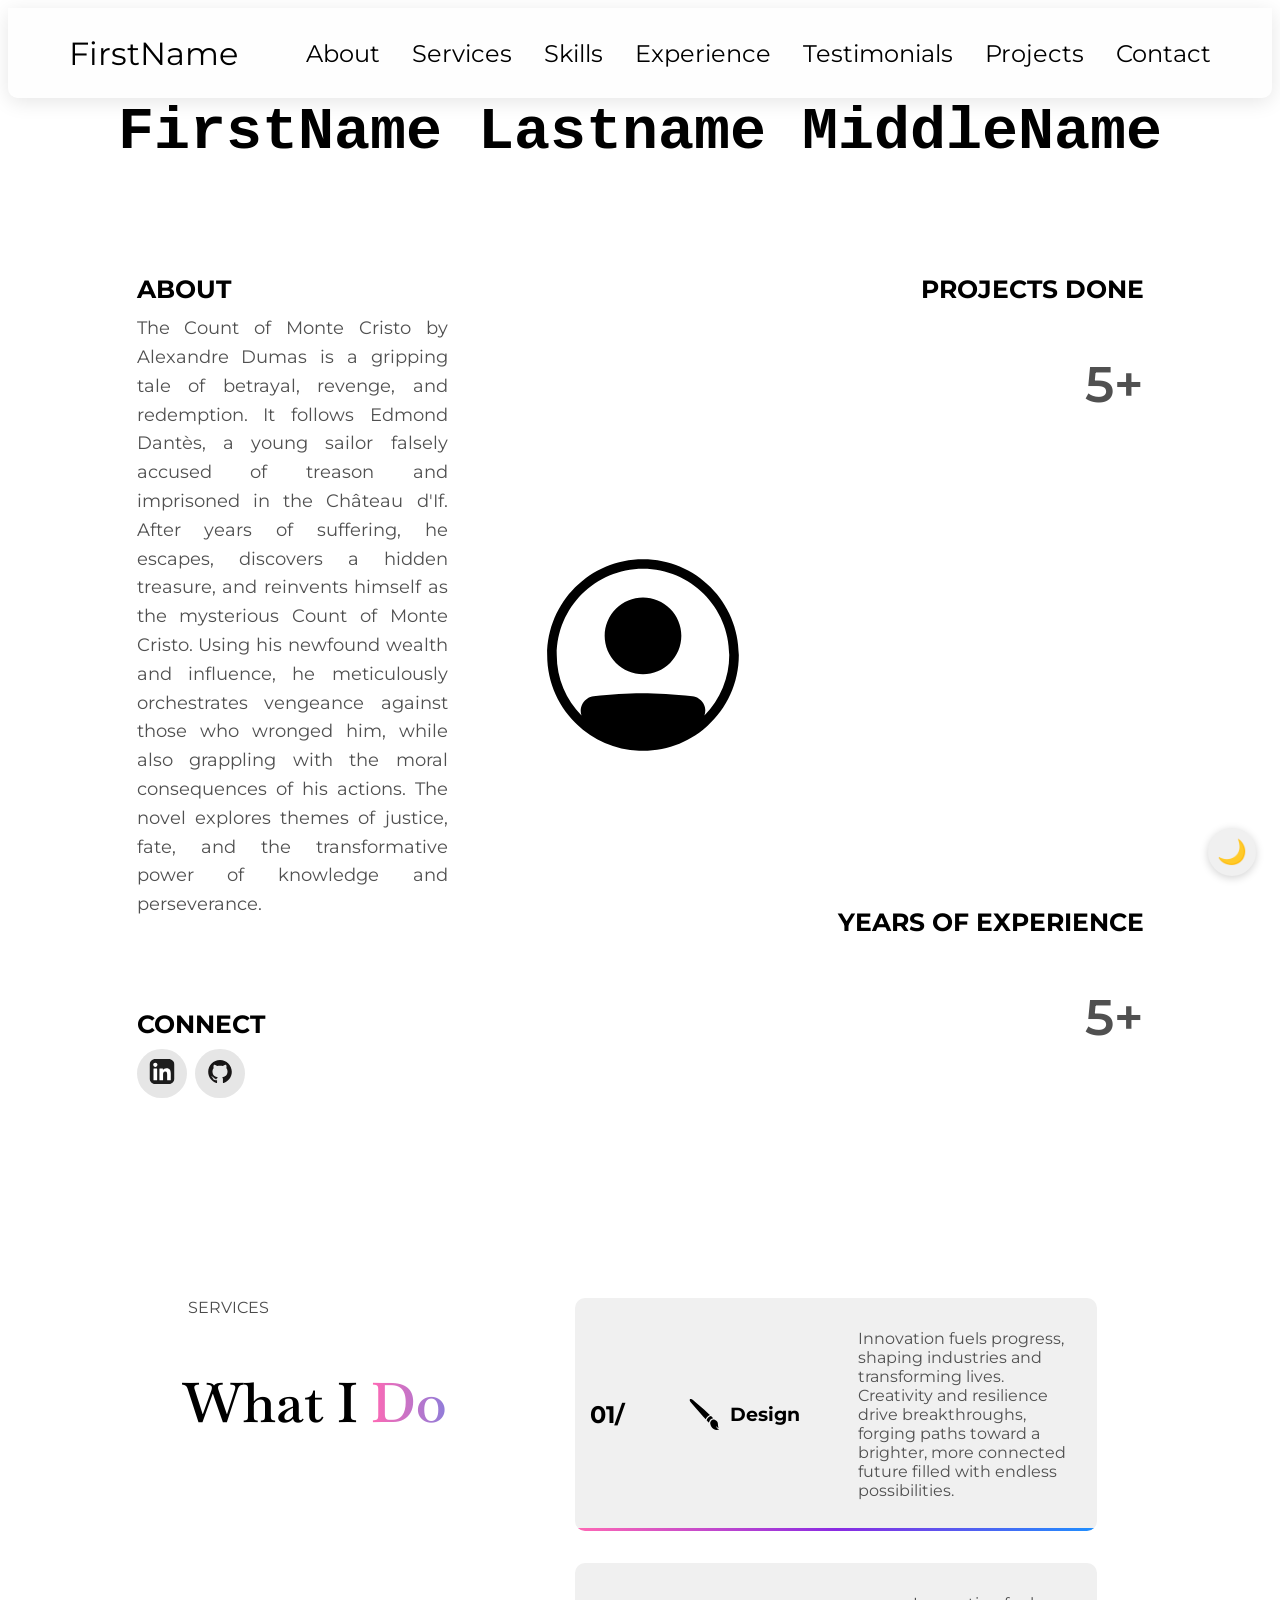
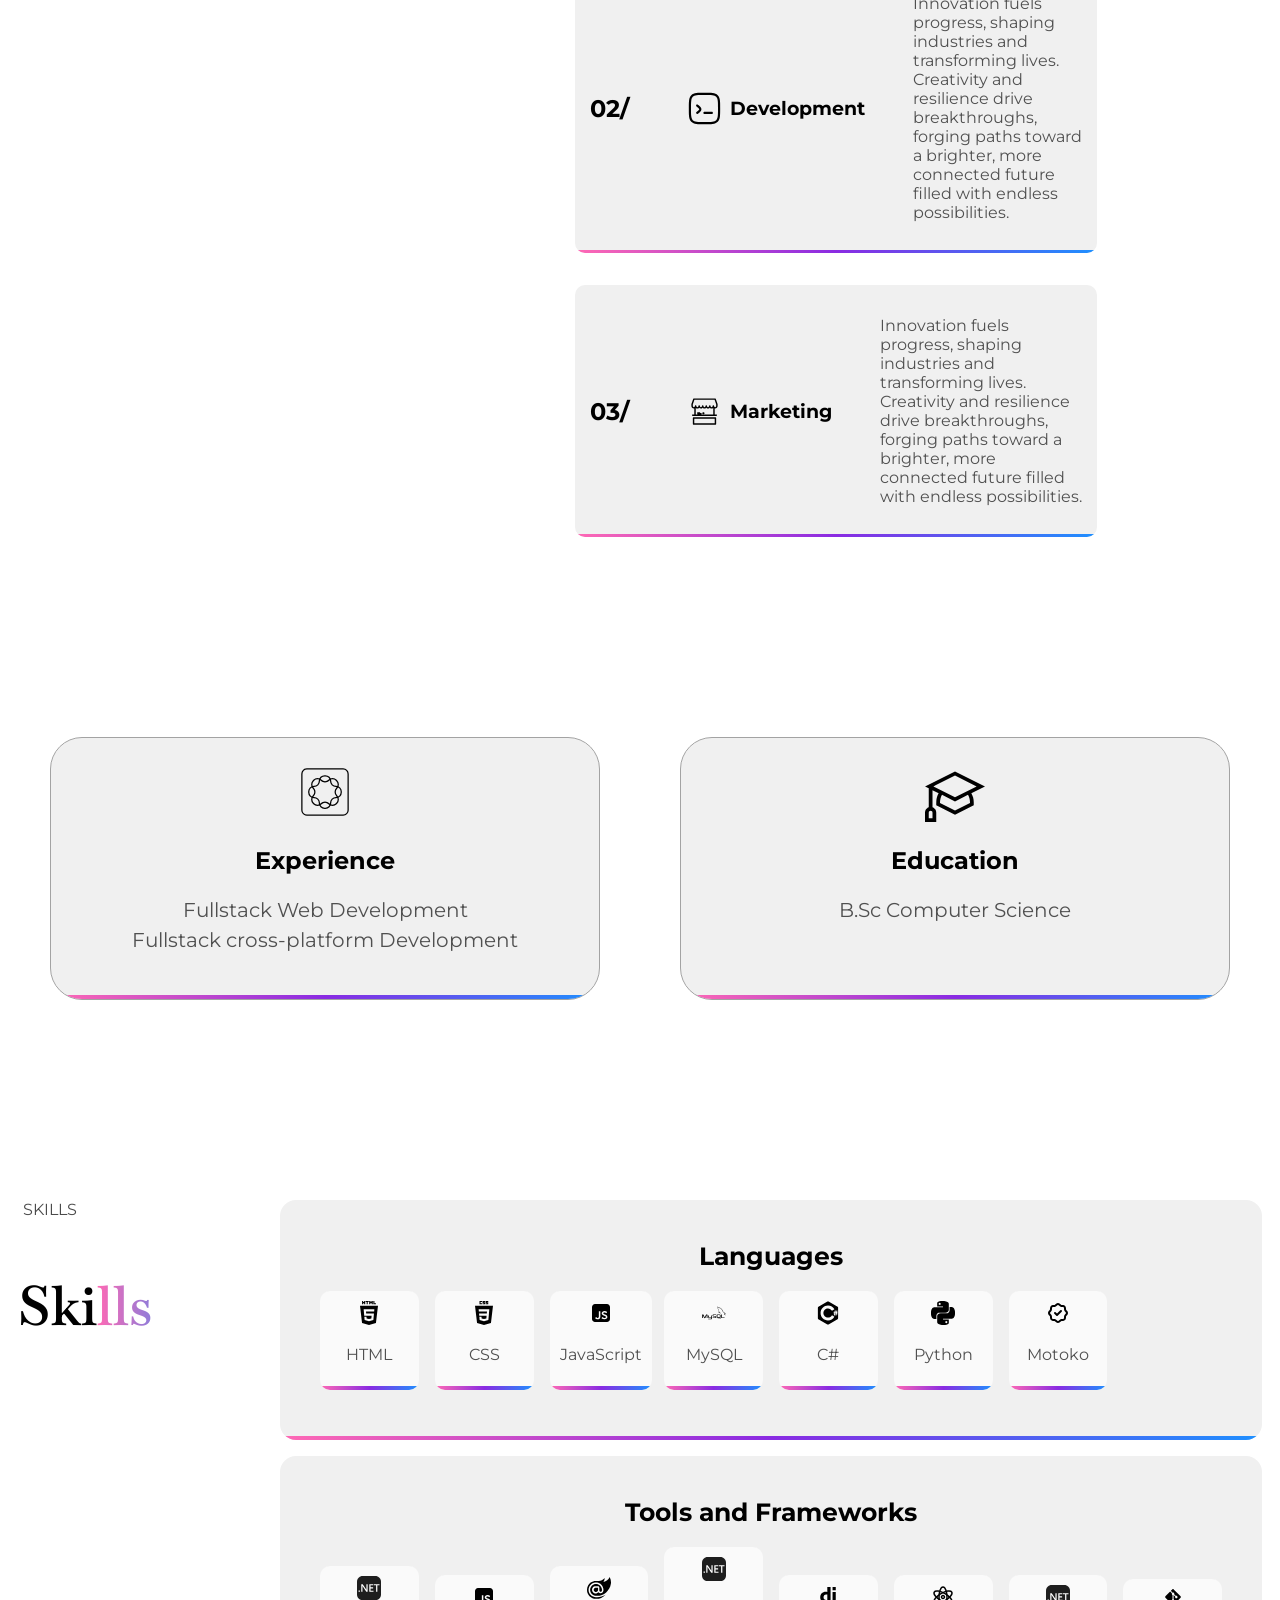
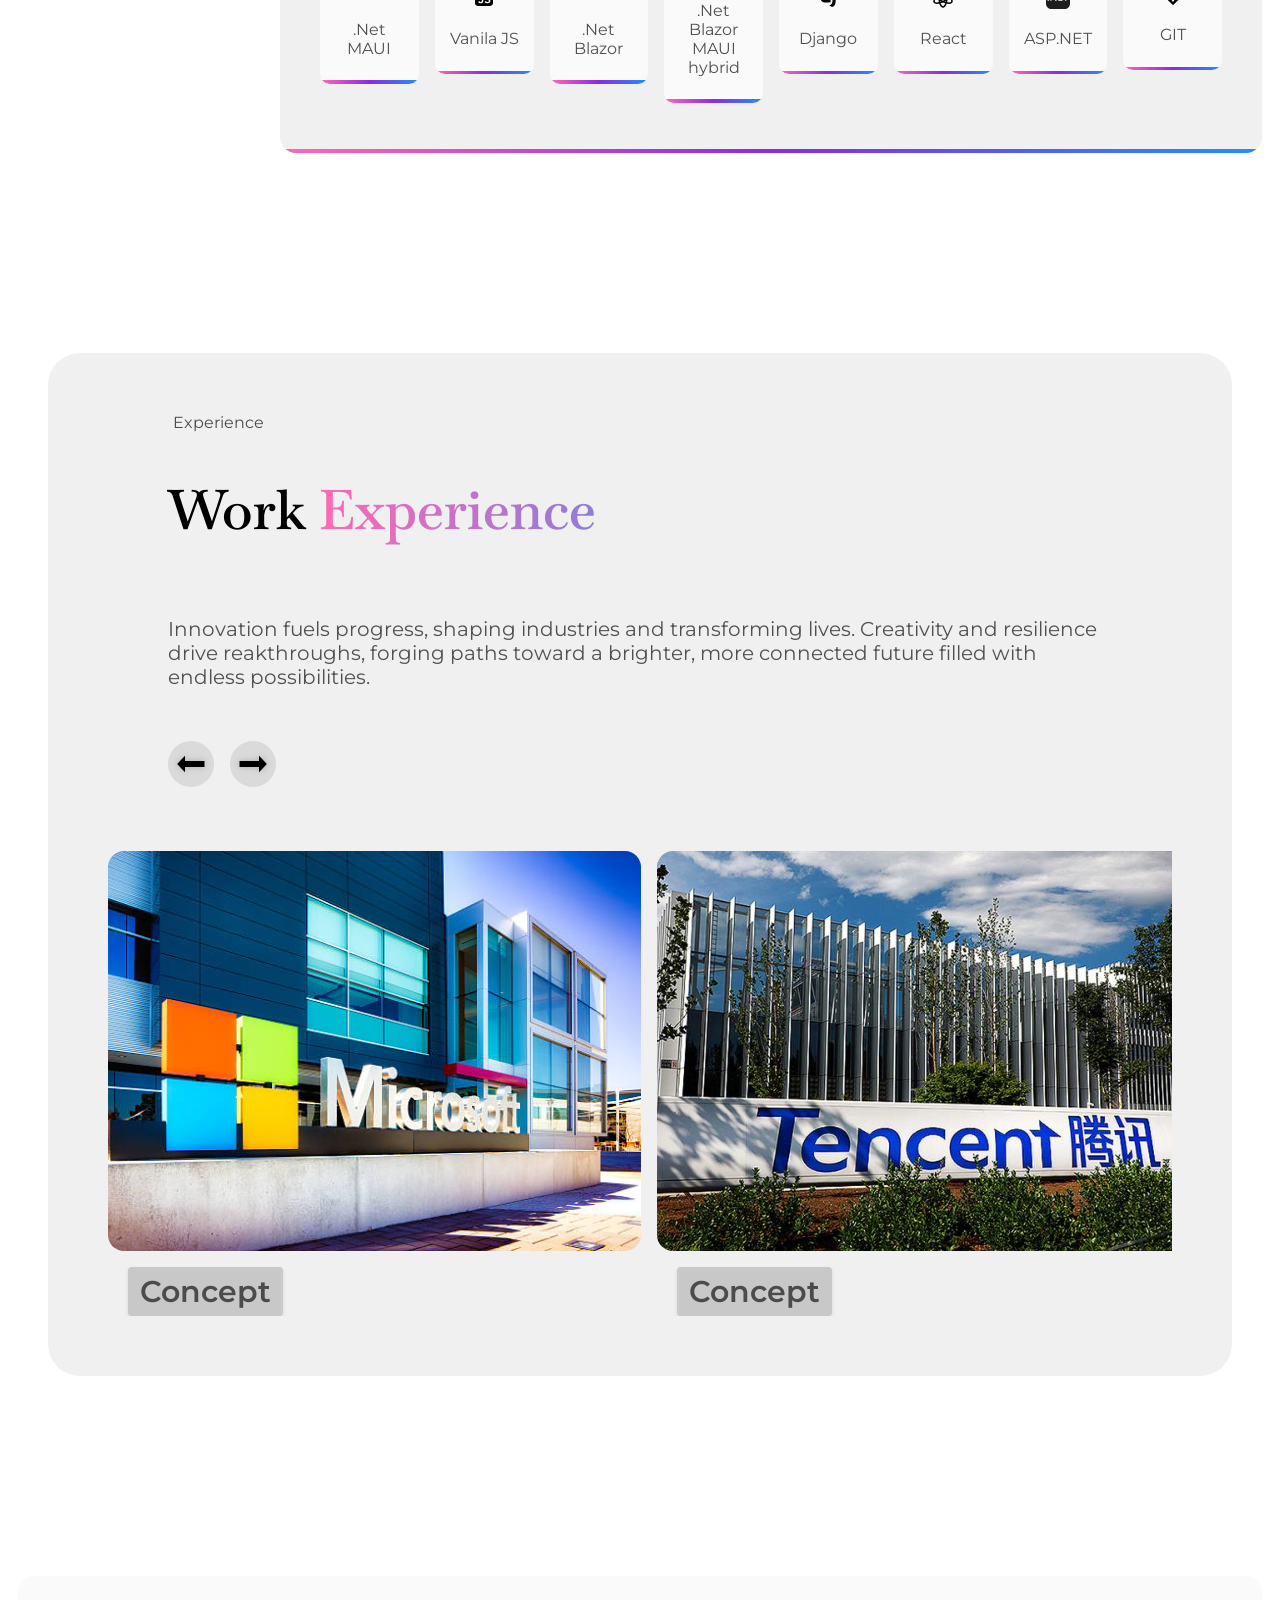
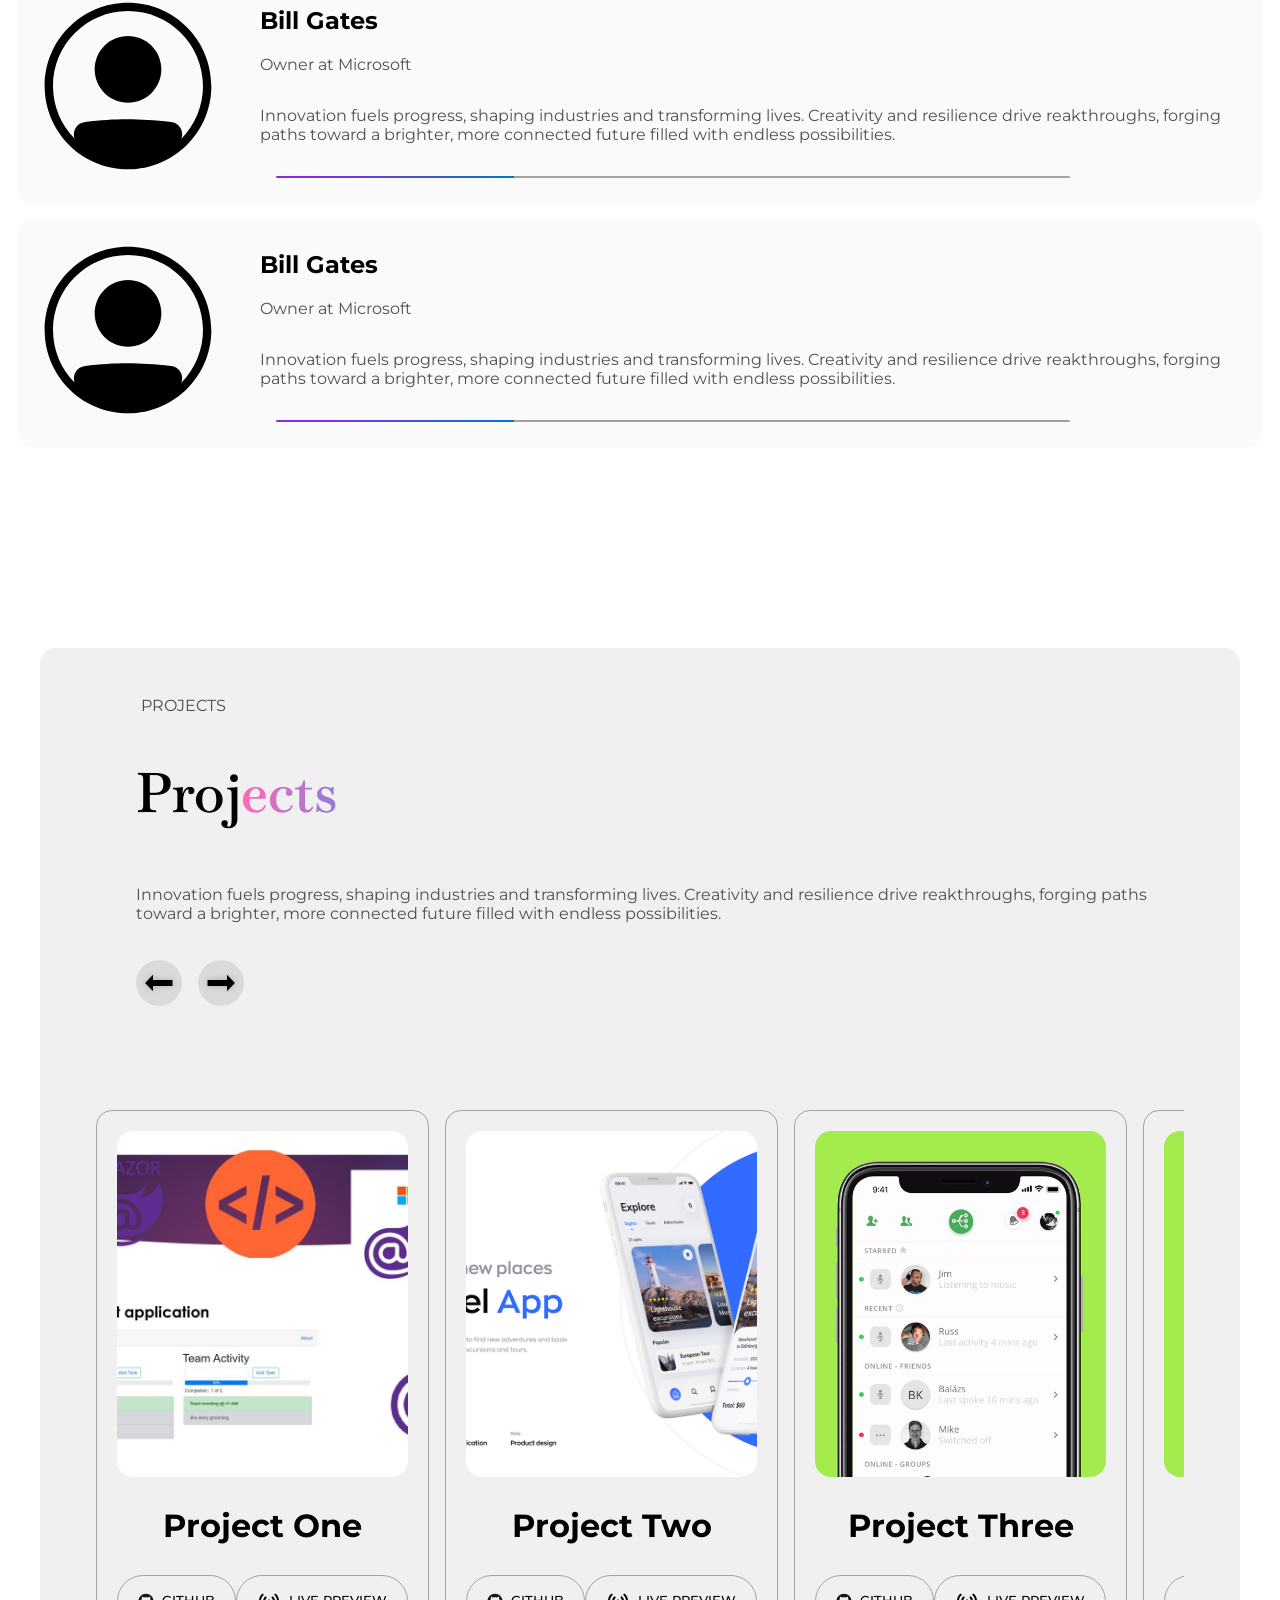
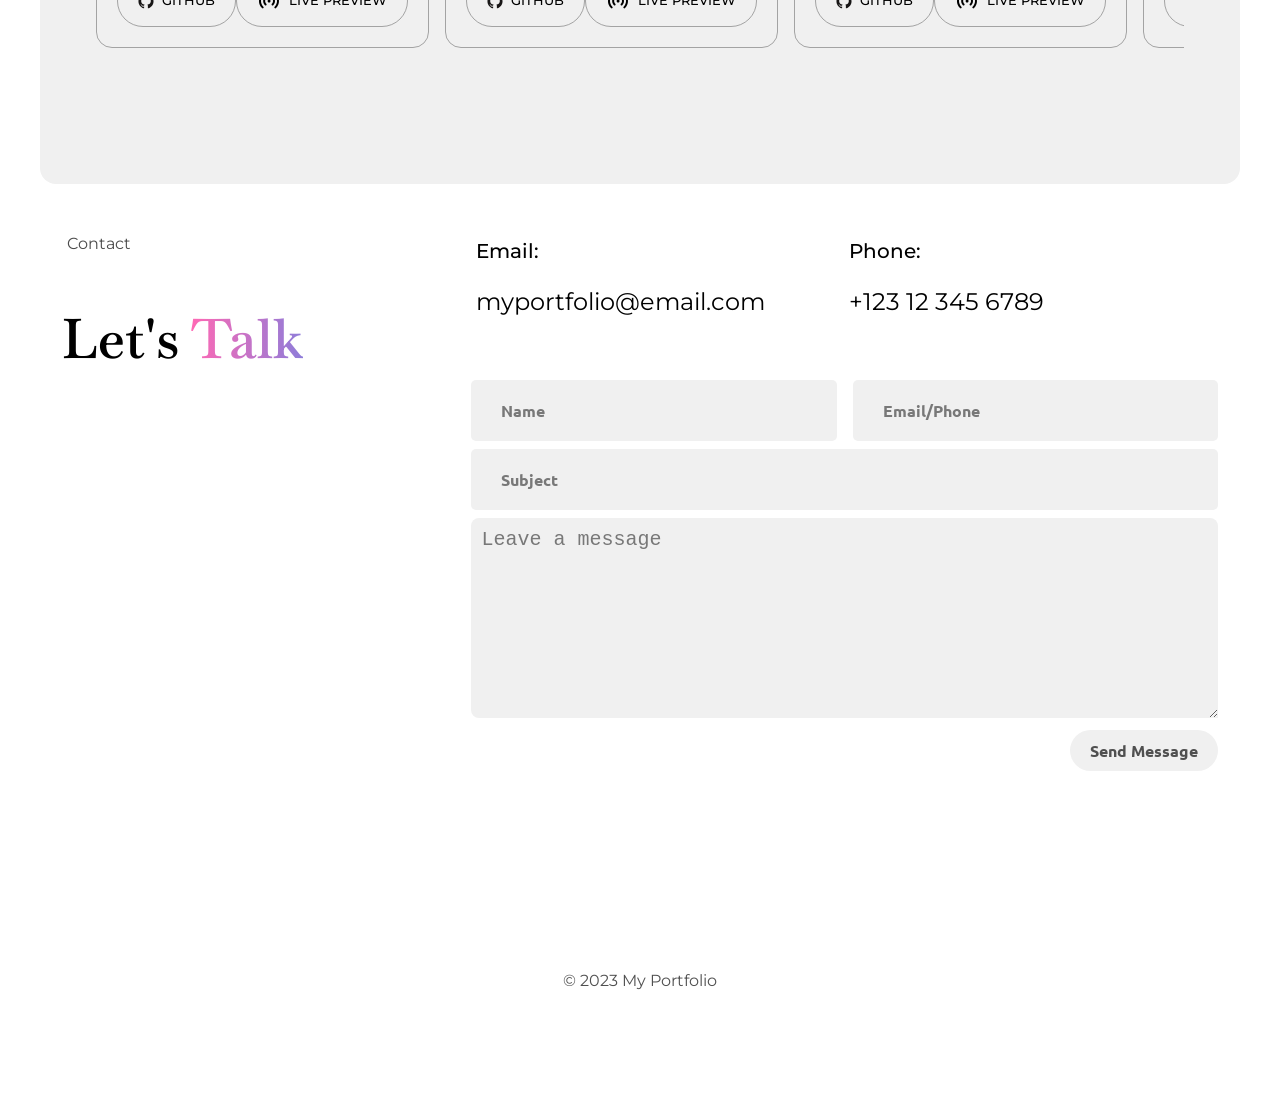
<file: index.html>
<!DOCTYPE html>
<html lang="en">
<head>
    <meta charset="UTF-8">
    <meta name="viewport" content="width=device-width, initial-scale=1.0">
    <link rel="icon" type="image/png" href="assets/favicon.png">
    <link rel="stylesheet" href="style.css">
    <link rel="stylesheet" href="mediaQueries.css">
    <link rel="stylesheet" href="darktheme.css">

    <title>Portfolio</title>
</head>
<body>
    <nav id="desktop-nav">
        <div class="logo">FirstName</div>
        <div>
            <ul class="nav-links">
                <li><a href="#about">About</a></li>
                <li><a href="#services">Services</a></li>
                <li><a href="#skills">Skills</a></li>
                <li><a href="#experience">Experience</a></li>
                <li><a href="#testimonials">Testimonials</a></li>
                <li><a href="#projects">Projects</a></li>
                <li><a href="#contact">Contact</a></li>
            </ul>
        </div>
    </nav>
    <nav id="hamburger-nav">
        <div class="logo">FirstName</div>
        <div class="hamburger-menu">
            <div class="hamburger-icon" onclick="toggleMenu()">
                <span></span>
                <span></span>
                <span></span>
            </div>
            <div class="menu-links">
                <li><a href="#about" onclick="toggleMenu()">About</a></li>
                <li><a href="#services" onclick="toggleMenu()">Services</a></li>
                <li><a href="#skills" onclick="toggleMenu()">Skills</a></li>
                <li><a href="#experience" onclick="toggleMenu()">Experience</a></li>
                <li><a href="#testimonials" onclick="toggleMenu()">Testimonials</a></li>
                <li><a href="#projects" onclick="toggleMenu()">Projects</a></li>
                <li><a href="#contact" onclick="toggleMenu()">Contact</a></li>
            </div>
        </div>
    </nav>

    <div id="fullname" class="fade-in-section">
        <p>FirstName Lastname MiddleName</p>
    </div>

    <section class="info-container fade-in-section">
        <div class="about-container">
            <div id="about">
                <h6>ABOUT</h6>
               <p>The Count of Monte Cristo by Alexandre Dumas is a gripping tale of
                betrayal, revenge, and redemption. It follows Edmond Dantès, a young 
                sailor falsely accused of treason and imprisoned in the Château d'If. 
                After years of suffering, he escapes, discovers a hidden treasure, 
                and reinvents himself as the mysterious Count of Monte Cristo. 
                Using his newfound wealth and influence, he meticulously orchestrates
                vengeance against those who wronged him, while also grappling with the 
                moral consequences of his actions. The novel explores themes of justice,
                 fate, and the transformative power of knowledge and perseverance.</p> 
            </div>

            <div class="socials">
                <h6>CONNECT</h6>
                <div class="socials-logos">
                    <div class="icon"><img src="assets/linkedIn.svg" alt="linked logo" onclick="location.href='https://linked.com'"></div>
                    <div class="icon"><img src="assets/github.svg" alt="github logo" onclick="location.href='https://github.com'"></div>
                </div>
            </div>
        </div>
        <div class="hero-avatar">
            <img src="assets/profile.svg" alt="my picture" width="230px" height="230px">
        </div>
        <div id="summary">
            <div class="sm project-done">
                <h6>PROJECTS DONE</h6>
                <p>5+</p>
            </div>
            <div class="sm years-of-experience">
                <h6>YEARS OF EXPERIENCE</h6>
                <p>5+</p>
            </div>
        </div>
    </section>
    

    <section class="services fade-in-section" id="services">
        <div class="section-title">
            <span class="section-subtitle">SERVICES</span>
            <h1>What I
                <span>Do</span>
            </h1>
        </div>
        <div class="svc__details">
            <div class="svc service-1 gradient-border-bottom">
                <div class="service__no">
                    <h1>01/</h1>
                </div>
                <div class="service__name">
                    <img src="assets/design.svg" alt="">
                    <h3>Design</h3>
                </div>
                <div class="service__text">
                    <p>Innovation fuels progress, shaping industries and 
                        transforming lives. Creativity and resilience drive 
                        breakthroughs, forging paths toward a brighter, 
                        more connected future filled with endless 
                        possibilities.
                    </p>
                </div>
            </div>
            <div class="svc service-2 gradient-border-bottom">
                <div class="service__no">
                    <h1>02/</h1>
                </div>
                <div class="service__name">
                    <img src="assets/development.svg" alt="">
                    <h3>Development</h3>
                </div>
                <div class="service__text">
                    <p>Innovation fuels progress, shaping industries and 
                        transforming lives. Creativity and resilience drive 
                        breakthroughs, forging paths toward a brighter, 
                        more connected future filled with endless 
                        possibilities.
                    </p>
                </div>
            </div>
            <div class="svc service-3 gradient-border-bottom">
                <div class="service__no">
                    <h1>03/</h1>
                </div>
                <div class="service__name">
                    <img src="assets/maerketting.svg" alt="">
                    <h3>Marketing</h3>
                </div>
                <div class="service__text">
                    <p>Innovation fuels progress, shaping industries and 
                        transforming lives. Creativity and resilience drive 
                        breakthroughs, forging paths toward a brighter, 
                        more connected future filled with endless 
                        possibilities.
                    </p>
                </div>
            </div>
        </div>
    </section>

    <section class="exp-and-edu-container fade-in-section">
        <div class="exp-edu experience-container gradient-border-bottom">
            <img src="assets/experience.svg" alt="Experience icon">
            <h2>Experience</h2>
            <p>Fullstack Web Development<br />
                Fullstack cross-platform Development
            </p>
        </div>
        <div class="exp-edu experience-container gradient-border-bottom">
            <img src="assets/Education.svg" alt="Education icon">
            <h2>Education</h2>
            <p>B.Sc Computer Science<br />
            </p>
        </div>
    </section>

    <section id="skills">
        <div class="section-title">
            <span class="section-subtitle">SKILLS</span>
            <h1>
                Ski<span>lls</span>
            </h1>
        </div>
       <div class="skll-wrapper">
         <div class="skl languages-container gradient-border-bottom">
            <div class="cd-lang skll-set-container">
                <h1>Languages</h1>
                <div class="skll-grid">
                    <div class="skll-set gradient-border-bottom">
                        <img src="assets/html.svg" alt="checkmark">
                        <p>HTML</p>
                    </div>
                    <div class="skll-set gradient-border-bottom">
                        <img src="assets/css.svg" alt="checkmark">
                        <p>CSS</p>
                    </div>
                    <div class="skll-set gradient-border-bottom">
                        <img src="assets/javascript.svg" alt="checkmark">
                        <p>JavaScript</p>
                    </div>
                    <div class="skll-set gradient-border-bottom">
                        <img src="assets/mysql.svg" alt="checkmark">
                        <p>MySQL</p>
                    </div>
                    <div class="skll-set gradient-border-bottom">
                        <img src="assets/csharp.svg" alt="checkmark">
                        <p>C#</p>
                    </div>
                    <div class="skll-set gradient-border-bottom">
                        <img src="assets/python.svg" alt="checkmark">
                        <p>Python</p>
                    </div>
                    <div class="skll-set gradient-border-bottom">
                        <img src="assets/checkmack.svg" alt="checkmark">
                        <p>Motoko</p>
                    </div>
                </div>
            </div>
        </div>
        <div class="skl tools-and-frameworks-container gradient-border-bottom">
            <div class="skll-set-container">
                <h1>Tools and Frameworks</h1>
               <div class="skll-grid">
                <div class="skll-set gradient-border-bottom">
                    <img src="assets/dotnet.svg" alt="checkmark">
                    <p>.Net MAUI</p>
                </div>
                <div class="skll-set gradient-border-bottom">
                    <img src="assets/javascript.svg" alt="checkmark">
                    <p>Vanila JS</p>
                </div>
                <div class="skll-set gradient-border-bottom">
                    <img src="assets/blazor.svg" alt="checkmark">
                    <p>.Net Blazor</p>
                </div>
                <div class="skll-set gradient-border-bottom">
                    <img src="assets/dotnet.svg" alt="checkmark">
                    <p>.Net Blazor<br/> MAUI hybrid</p>
                </div>
                <div class="skll-set gradient-border-bottom">
                    <img src="assets/django.svg" alt="checkmark">
                    <p>Django</p>
                </div>
                <div class="skll-set gradient-border-bottom">
                    <img src="assets/react.svg" alt="checkmark">
                    <p>React</p>
                </div>
                <div class="skll-set gradient-border-bottom">
                    <img src="assets/dotnet.svg" alt="checkmark">
                    <p>ASP.NET</p>
                </div>
                <div class="skll-set gradient-border-bottom">
                    <img src="assets/git.svg" alt="checkmark">
                    <p>GIT</p>
                </div>
               </div>
            </div>
        </div>
       </div>
    </section>

    <div id="experience" class="fade-in-section">
        <div class="experience__title__container">
            <div class="experience__title">
                <div class="section-title">
                    <span class="section-subtitle">Experience</span>
                    <h1>
                        Work <span>Experience</span>
                    </h1>
                </div>
            </div>
            <div class="experience-description">
                <p> Innovation fuels progress, shaping industries and 
                    transforming lives. Creativity and resilience drive 
                    reakthroughs, forging paths toward a brighter, 
                    more connected future filled with endless 
                    possibilities.
                </p>
            </div>
            <div class="arrows experience-arrows">
                <span><img src="assets/arrowleft.svg" alt="" class="left"></span>
                <span><img src="assets/arrowright.svg" alt="" class="right"></span>
            </div>
        </div>

        <div class="experience__details">
            <div class="companies">
                <div class="company__img">
                        <img src="assets/microsoft.jpg" alt="">
                        <div>
                            <span class="concept-trigger">Concept</span>
                        </div>
                </div>
                <div class="experience__description">
                    <p>
                        <ul>
                            <li>Innovation fuels progress, shaping industries and </li>
                            <li>Innovation fuels progress, shaping industries and </li>
                            <li>Innovation fuels progress, shaping industries and </li>
                            <li>Innovation fuels progress, shaping industries and </li>
                            <li>Innovation fuels progress, shaping industries and </li>
                            <li>Innovation fuels progress, shaping industries and </li>
                        </ul>
                    </p>
                </div>
            </div>
            <div class="companies">
                    <div class="company__img">
                        <img src="assets/tencent.jpg" alt="">
                    <div>
                        <span class="concept-trigger">Concept</span>
                    </div>
                </div>
                <div class="experience__description">
                    <p>
                        <ul>
                            <li>Innovation fuels progress, shaping industries and </li>
                            <li>Innovation fuels progress, shaping industries and </li>
                            <li>Innovation fuels progress, shaping industries and </li>
                            <li>Innovation fuels progress, shaping industries and </li>
                            <li>Innovation fuels progress, shaping industries and </li>
                            <li>Innovation fuels progress, shaping industries and </li>
                        </ul>
                    </p>
                </div>
           </div>
           <div class="companies">
                <div class="company__img">
                        <img src="assets/microsoft.jpg" alt="">
                        <div>
                            <span class="concept-trigger">Concept</span>
                        </div>
                </div>
                <div class="experience__description">
                    <p class="work_details">
                        <ul>
                            <li>Innovation fuels progress, shaping industries and </li>
                            <li>Innovation fuels progress, shaping industries and </li>
                            <li>Innovation fuels progress, shaping industries and </li>
                            <li>Innovation fuels progress, shaping industries and </li>
                            <li>Innovation fuels progress, shaping industries and </li>
                            <li>Innovation fuels progress, shaping industries and </li>
                        </ul>
                    </p>
                </div>
            </div>
           <div class="companies">
                    <div class="company__img">
                        <img src="assets/netease.jpg" alt="">
                    <div>
                        <span class="concept-trigger">Concept</span>
                    </div>
                </div>
                <div class="experience__description">
                    <p>
                        <ul>
                            <li>Innovation fuels progress, shaping industries and </li>
                            <li>Innovation fuels progress, shaping industries and </li>
                            <li>Innovation fuels progress, shaping industries and </li>
                            <li>Innovation fuels progress, shaping industries and </li>
                            <li>Innovation fuels progress, shaping industries and </li>
                            <li>Innovation fuels progress, shaping industries and </li>
                        </ul>
                    </p>
                </div>
           </div>
           <div class="companies">
                    <div class="company__img">
                        <img src="assets/Santa_Monica_Studio.png" alt="">
                    <div>
                        <span class="concept-trigger">Concept</span>
                    </div>
                </div>
                <div class="experience__description">
                    <p>
                        <ul>
                            <li>Innovation fuels progress, shaping industries and </li>
                            <li>Innovation fuels progress, shaping industries and </li>
                            <li>Innovation fuels progress, shaping industries and </li>
                            <li>Innovation fuels progress, shaping industries and </li>
                            <li>Innovation fuels progress, shaping industries and </li>
                            <li>Innovation fuels progress, shaping industries and </li>
                        </ul>
                    </p>
                </div>
           </div>    
        </div>
    </div>


    <section id="testimonials" class="fade-in-section"> 
       <div class="all_testi_wrapper">
            <div class="testi_individual_wrapper">
                <div class="profile_testi">
                    <img src="assets/profile.svg" alt="profile photo" width="200px">
                </div>
                <div class="testi_person_details">
                    <div class="testi_person_info">
                        <h2>Bill Gates</h2>
                        <p>Owner at Microsoft<p>
                    </div>
                    <div class="testi_comment">
                        <p> Innovation fuels progress, shaping industries and 
                            transforming lives. Creativity and resilience drive 
                            reakthroughs, forging paths toward a brighter, 
                            more connected future filled with endless 
                            possibilities.
                        </p>
                    </div>
                    <div class="line">
                    </div>
                </div>
            </div>
            <div class="testi_individual_wrapper">
                <div class="profile_testi">
                    <img src="assets/profile.svg" alt="profile photo" width="200px">
                </div>
                <div class="testi_person_details">
                    <div class="testi_person_info">
                        <h2>Bill Gates</h2>
                        <p>Owner at Microsoft<p>
                    </div>
                    <p> Innovation fuels progress, shaping industries and 
                        transforming lives. Creativity and resilience drive 
                        reakthroughs, forging paths toward a brighter, 
                        more connected future filled with endless 
                        possibilities.
                    </p>
                    <div class="line"></div>
                </div>          
            </div>
       </div>
    </section>

    <div id="projects" class="fade-in-section">
        <div class="section-title">
            <span class="section-subtitle">PROJECTS</span>
            <h1>
                Proj<span>ects</span>
            </h1>

            <div class="projct-description">
                <p> Innovation fuels progress, shaping industries and 
                    transforming lives. Creativity and resilience drive 
                    reakthroughs, forging paths toward a brighter, 
                    more connected future filled with endless 
                    possibilities.
                </p>
            </div>

             <div class="arrows project-arrows">
                <span><img src="assets/arrowleft.svg" alt="" class="left"></span>
                <span><img src="assets/arrowright.svg" alt="" class="right"></span>
            </div>
        </div>
        <div class="pjs">
            <div class="pj project__one">
                <div class="pj__img">
                    <img src="assets/Project1.jpg" alt="">
                </div>
                <h1 class="pj__name">Project One</h1>
                <div class="pj__btns">
                    <div class="pj__btn">
                        <img src="assets/github.svg" alt="" onclick="location.href ='https://github.com'">
                        <p>GITHUB</p>
                    </div>
                    <div class="pj__btn">
                        <img src="assets/live.svg" alt="">
                       <p>LIVE PREVIEW</p>
                    </div>
                </div>
            </div>

            <div class="pj project__one">
                <div class="pj__img">
                    <img src="assets/project2.png" alt="">
                </div>
                <h1 class="pj__name">Project Two</h1>
                 <div class="pj__btns">
                    <div class="pj__btn">
                        <img src="assets/github.svg" alt="" onclick="location.href ='https://github.com'">
                        <p>GITHUB</p>
                    </div>
                    <div class="pj__btn">
                        <img src="assets/live.svg" alt="">
                       <p>LIVE PREVIEW</p>
                    </div>
                </div>
            </div>
            <div class="pj project__one">
                <div class="pj__img">
                    <img src="assets/project3.png" alt="">
                </div>
                <h1 class="pj__name">Project Three</h1>
                <div class="pj__btns">
                    <div class="pj__btn">
                        <img src="assets/github.svg" alt="" onclick="location.href ='https://github.com'">
                        <p>GITHUB</p>
                    </div>
                    <div class="pj__btn">
                        <img src="assets/live.svg" alt="">
                       <p>LIVE PREVIEW</p>
                    </div>
                </div>
            </div>
            <div class="pj project__one">
                <div class="pj__img">
                    <img src="assets/project3.png" alt="">
                </div>
                <h1 class="pj__name">Project Three</h1>
                <div class="pj__btns">
                    <div class="pj__btn">
                        <img src="assets/github.svg" alt="" onclick="location.href ='https://github.com'">
                        <p>GITHUB</p>
                    </div>
                    <div class="pj__btn">
                        <img src="assets/live.svg" alt="">
                       <p>LIVE PREVIEW</p>
                    </div>
                </div>
            </div>
            <div class="pj project__one">
                <div class="pj__img">
                    <img src="assets/project3.png" alt="">
                </div>
                <h1 class="pj__name">Project Three</h1>
                <div class="pj__btns">
                    <div class="pj__btn">
                        <img src="assets/github.svg" alt="" onclick="location.href ='https://github.com'">
                        <p>GITHUB</p>
                    </div>
                    <div class="pj__btn">
                        <img src="assets/live.svg" alt="">
                       <p>LIVE PREVIEW</p>
                    </div>
                </div>
            </div>
        </div>
    </div>

     <section id="contact" class="fade-in-section">
        <div class="section-title">
            <span class="section-subtitle">Contact</span>
            <h1>Let's
                <span>Talk</span>
            </h1>
        </div>
       <div class="contact__details">
            <div class="my_email_n_phone">
                <div class="email">
                    <h6>Email:</h6>
                    <p>myportfolio@email.com</p>
                </div>
                <div class="phone">
                    <h6>Phone:</h6>
                    <p>+123 12 345 6789</p>
                </div>
            </div>
            <form action="/api/contact" method="post">
                <div class="name_n__email">
                    <input type="text" placeholder="Name"/>
                    <label for="email"></label>
                    <input type="text" placeholder="Email/Phone"/>
                </div>
                <div class="subject">
                    <label for="subject"></label>
                    <input type="text" placeholder="Subject">
                </div>
                <div class="message">
                    <textarea placeholder="Leave a message"></textarea>
                </div>
                <div class="sendmsg">
                    <input type="submit" value="Send Message" />
                </div>
            </form>
       </div>
    </section>
    
    <div class="floating-buttons">
        <button id="scroll-to-top" onclick="scrollToTop()" aria-label="Scroll to top">⬆️</button>
        <button id="theme-toggle" aria-label="Toggle dark mode">🌙</button>
    </div>

    <footer>
        <p>&copy; 2023 My Portfolio</p>
    </footer>

    <script src="script.js"></script>
</body>
</html>
</file>
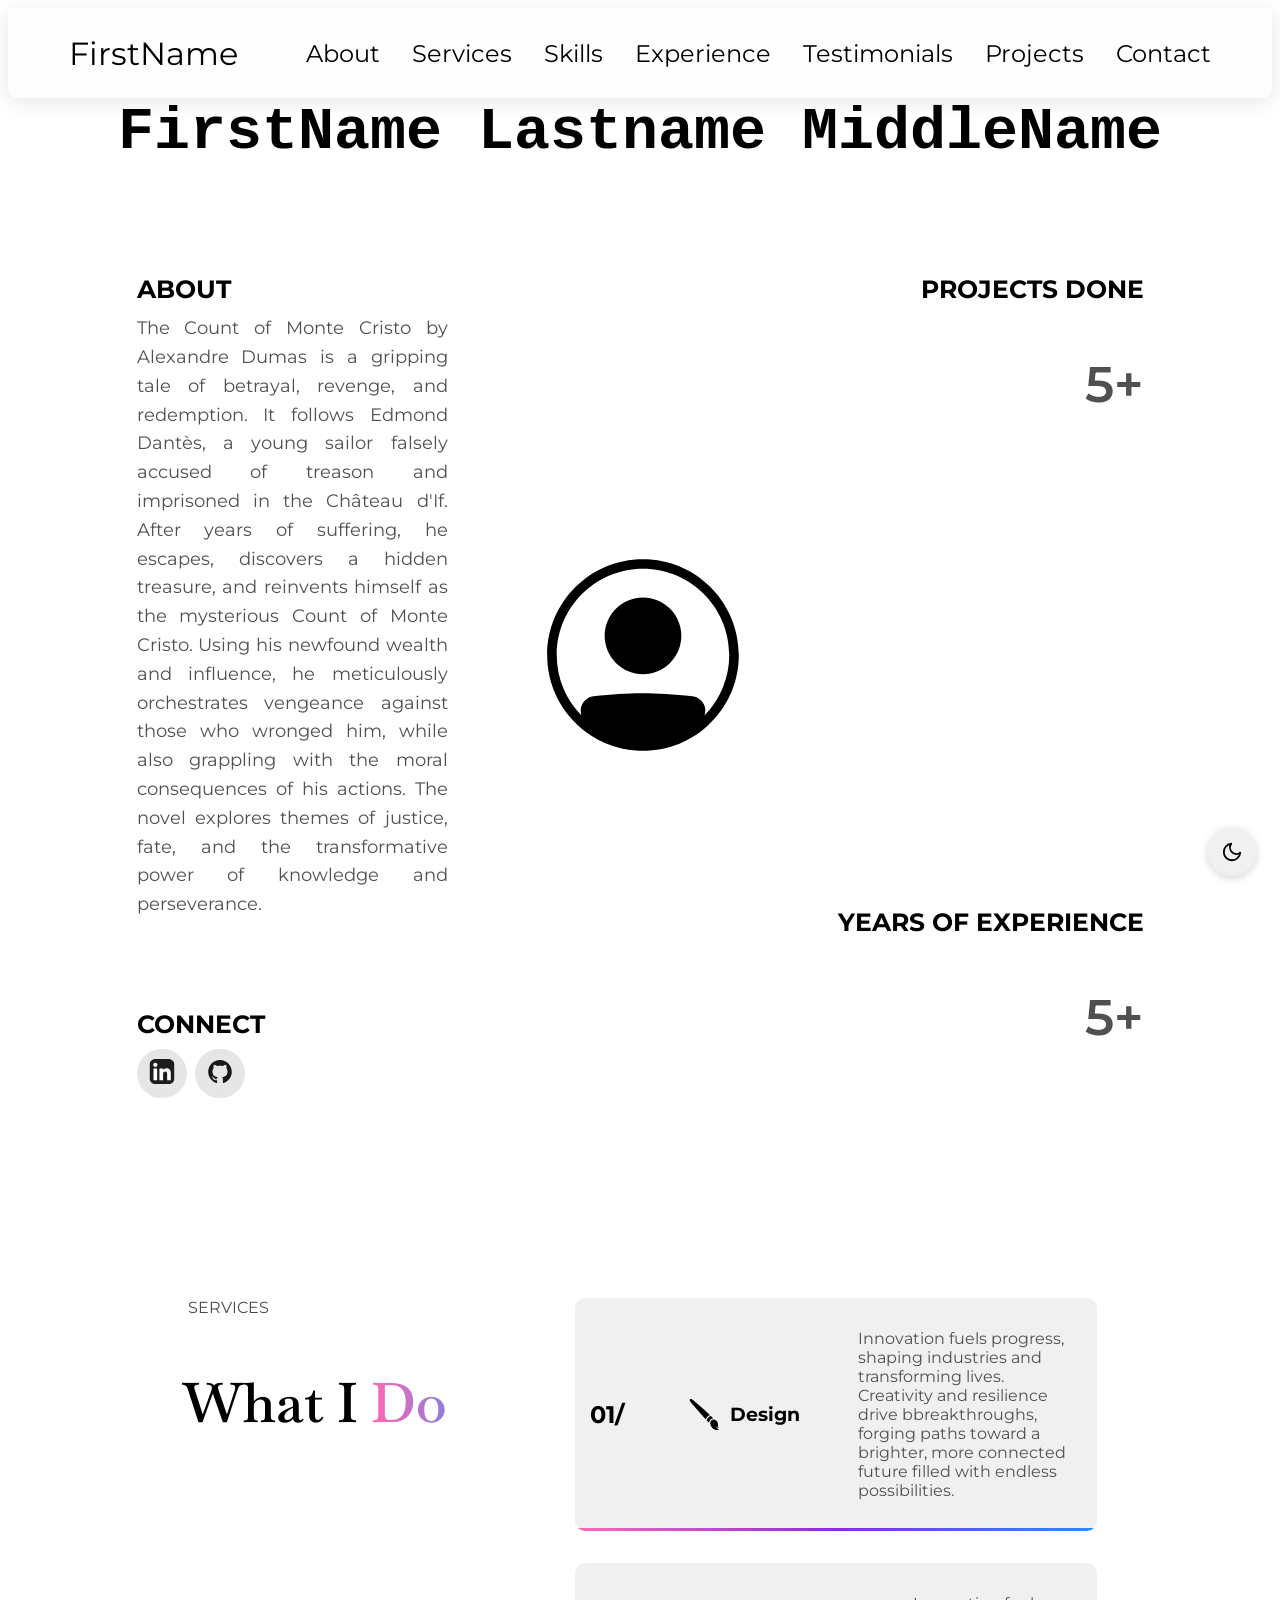
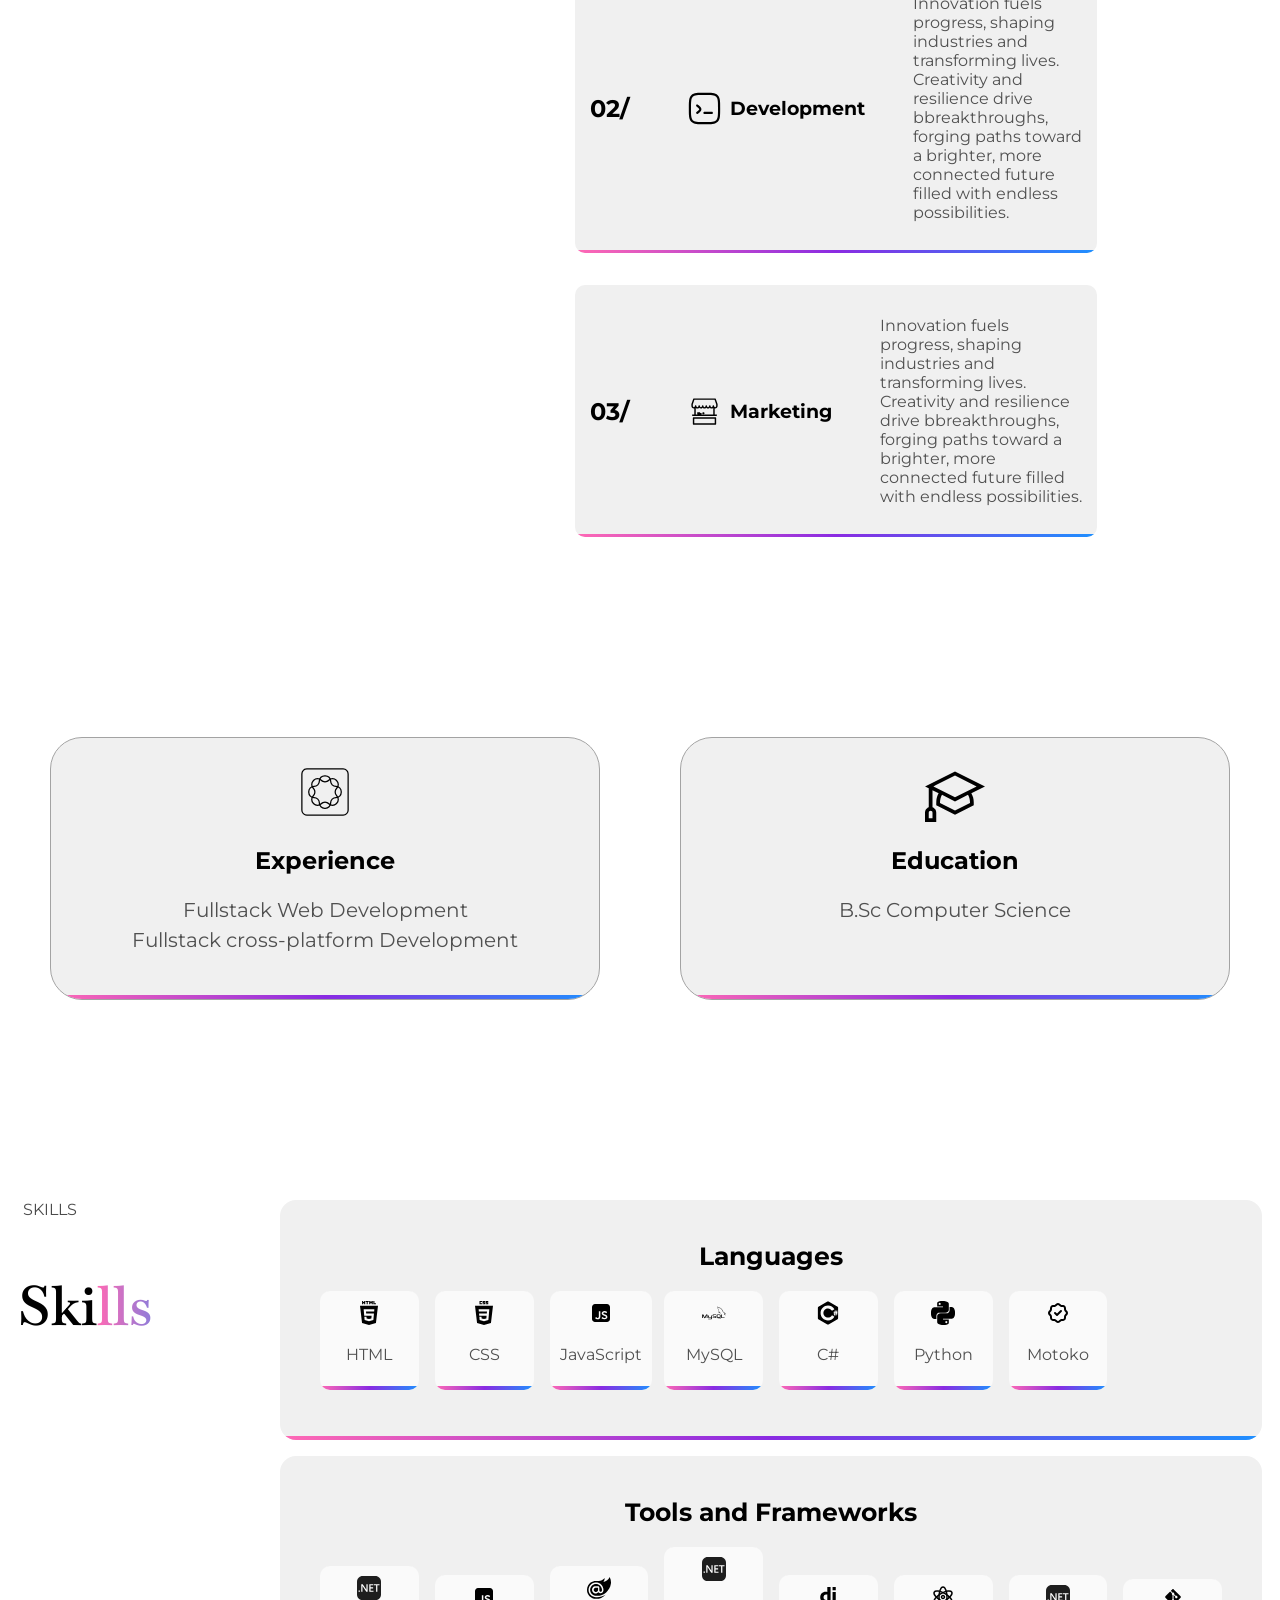
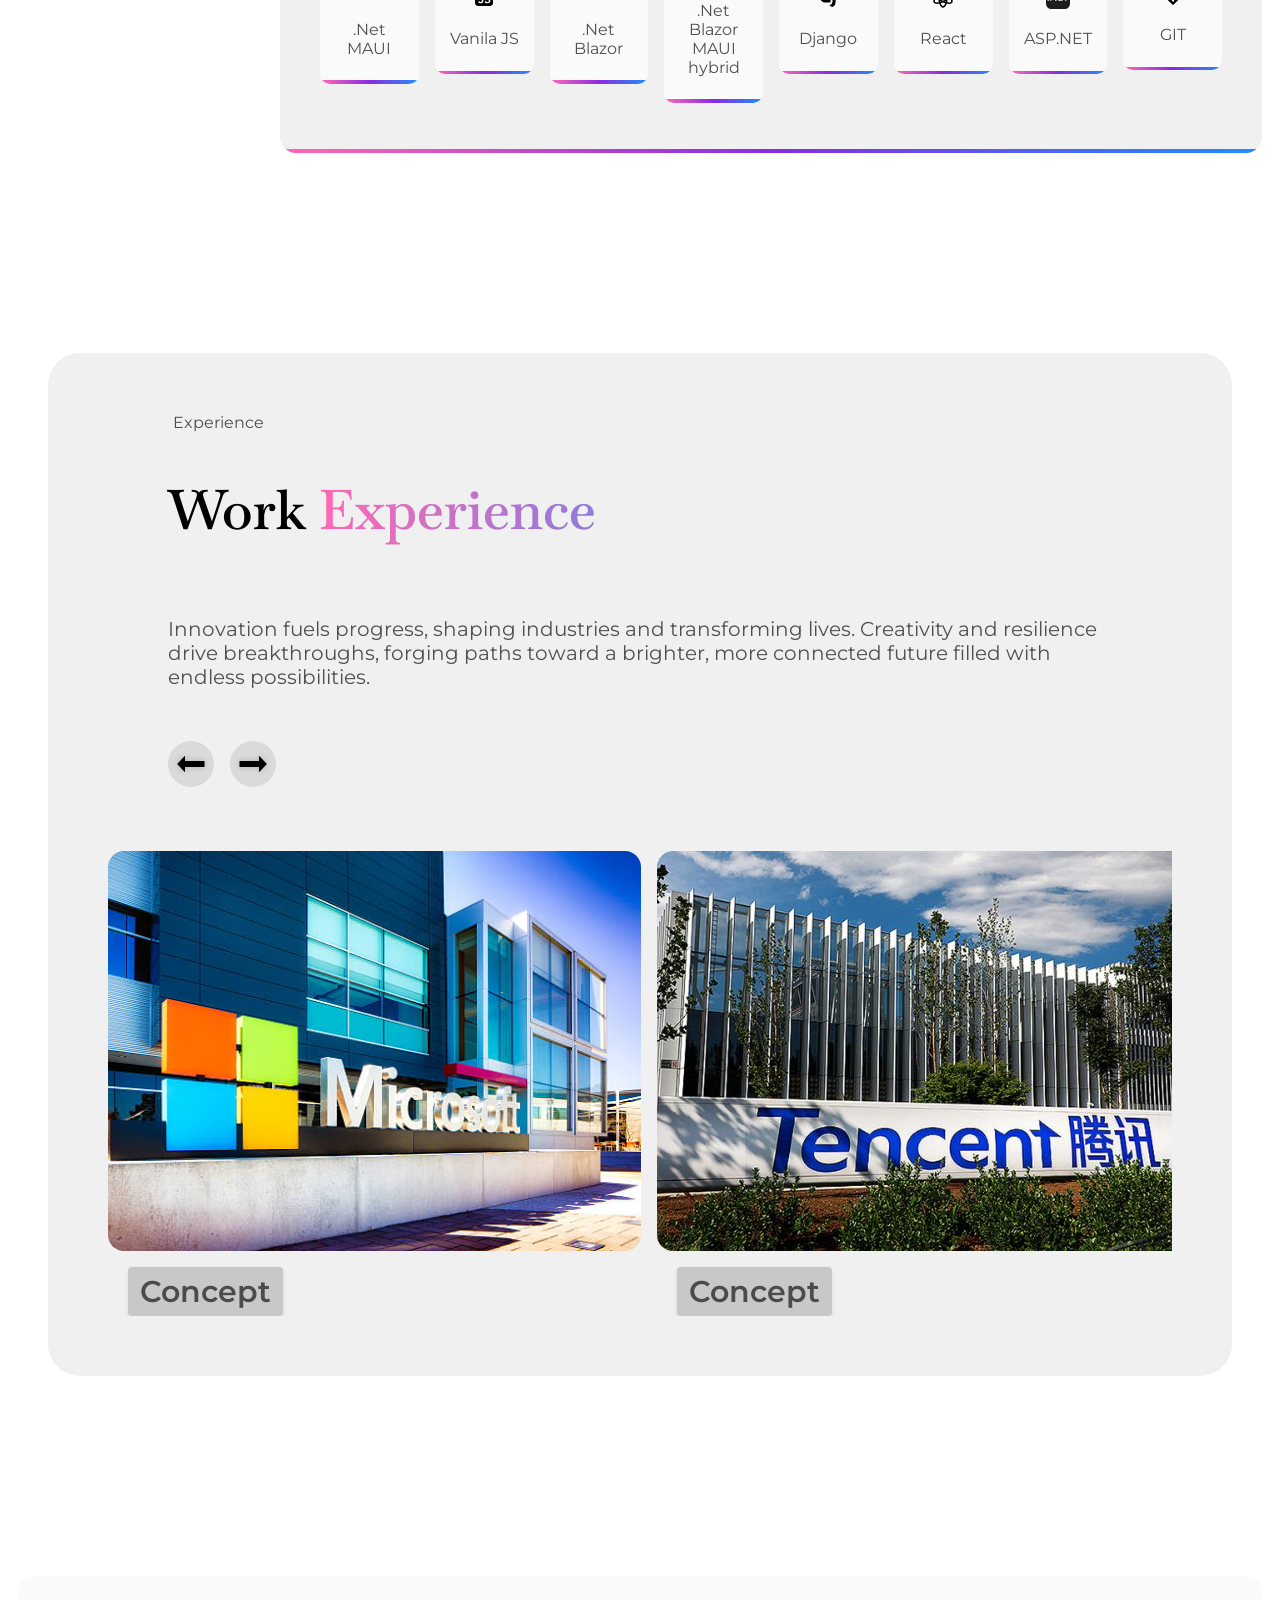
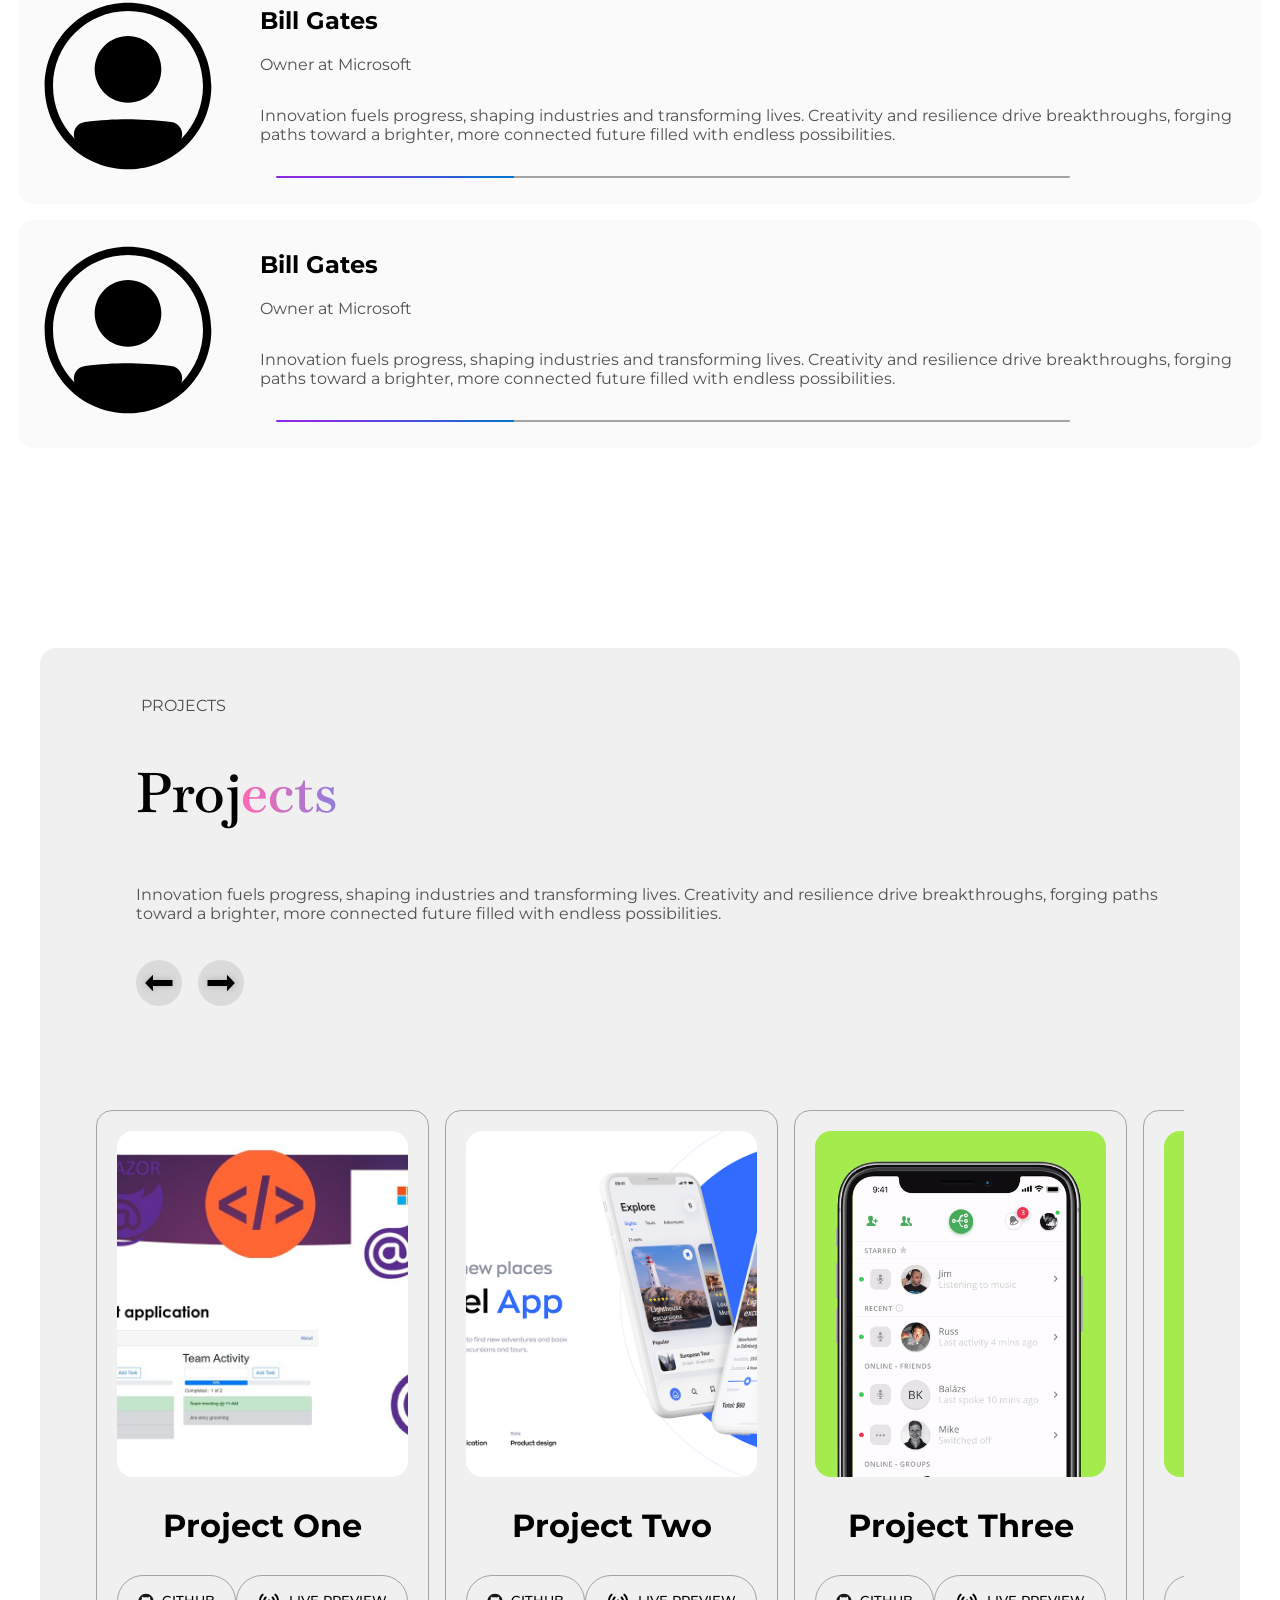
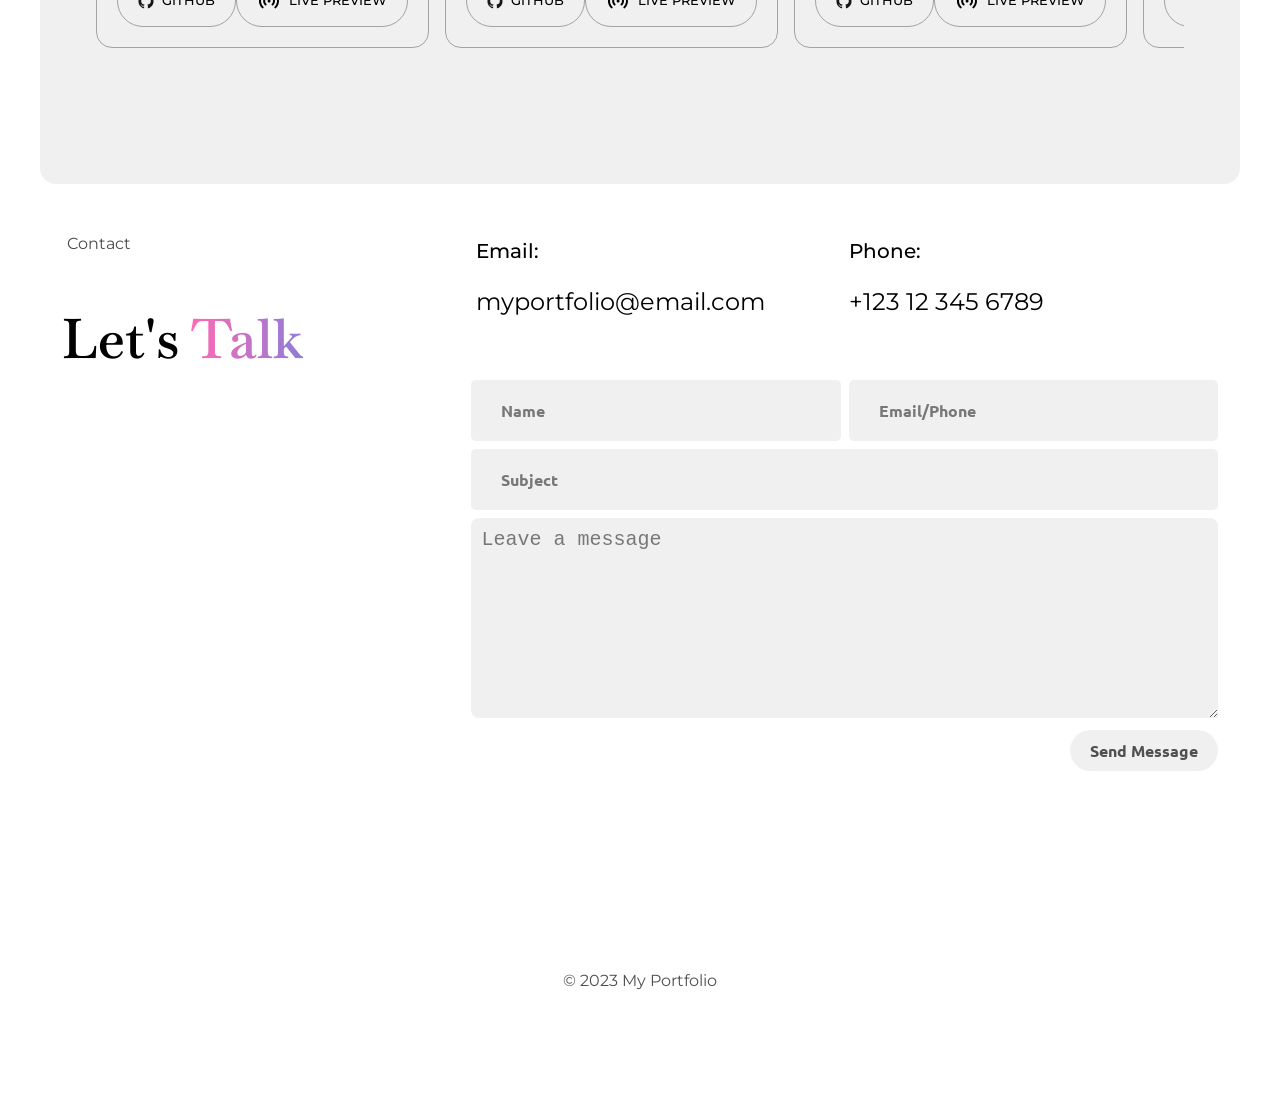
<file: frontend/index.html>
<!DOCTYPE html>
<html lang="en">
<head>
    <meta charset="UTF-8">
    <meta name="viewport" content="width=device-width, initial-scale=1.0">
    <link rel="icon" type="image/png" href="assets/favicon.png">
    <link rel="stylesheet" href="style.css">
    <link rel="stylesheet" href="mediaQueries.css">
    <link rel="stylesheet" href="darktheme.css">

    <title>Portfolio</title>
</head>
<body>
    <nav id="desktop-nav">
        <div class="logo">FirstName</div>
        <div>
            <ul class="nav-links">
                <li><a href="#about">About</a></li>
                <li><a href="#services">Services</a></li>
                <li><a href="#skills">Skills</a></li>
                <li><a href="#experience">Experience</a></li>
                <li><a href="#testimonials">Testimonials</a></li>
                <li><a href="#projects">Projects</a></li>
                <li><a href="#contact">Contact</a></li>
            </ul>
        </div>
    </nav>
    <nav id="hamburger-nav">
        <div class="logo">FirstName</div>
        <div class="hamburger-menu">
            <div class="hamburger-icon" onclick="toggleMenu()">
                <span></span>
                <span></span>
                <span></span>
            </div>
            <div class="menu-links">
                <li><a href="#about" onclick="toggleMenu()">About</a></li>
                <li><a href="#services" onclick="toggleMenu()">Services</a></li>
                <li><a href="#skills" onclick="toggleMenu()">Skills</a></li>
                <li><a href="#experience" onclick="toggleMenu()">Experience</a></li>
                <li><a href="#testimonials" onclick="toggleMenu()">Testimonials</a></li>
                <li><a href="#projects" onclick="toggleMenu()">Projects</a></li>
                <li><a href="#contact" onclick="toggleMenu()">Contact</a></li>
            </div>
        </div>
    </nav>

    <div id="fullname" class="fade-in-section">
        <p>FirstName Lastname MiddleName</p>
    </div>

    <section class="info-container fade-in-section">
        <div class="about-container">
            <div id="about">
                <h6>ABOUT</h6>
               <p>The Count of Monte Cristo by Alexandre Dumas is a gripping tale of
                betrayal, revenge, and redemption. It follows Edmond Dantès, a young 
                sailor falsely accused of treason and imprisoned in the Château d'If. 
                After years of suffering, he escapes, discovers a hidden treasure, 
                and reinvents himself as the mysterious Count of Monte Cristo. 
                Using his newfound wealth and influence, he meticulously orchestrates
                vengeance against those who wronged him, while also grappling with the 
                moral consequences of his actions. The novel explores themes of justice,
                 fate, and the transformative power of knowledge and perseverance.</p> 
            </div>

            <div class="socials">
                <h6>CONNECT</h6>
                <div class="socials-logos">
                    <div class="icon"><img src="assets/linkedIn.svg" alt="linked logo" onclick="location.href='https://linked.com'"></div>
                    <div class="icon"><img src="assets/github.svg" alt="github logo" onclick="location.href='https://github.com'"></div>
                </div>
            </div>
        </div>
        <div class="hero-avatar">
            <img src="assets/profile.svg" alt="my picture" width="230px" height="230px">
        </div>
        <div id="summary">
            <div class="sm project-done">
                <h6>PROJECTS DONE</h6>
                <p>5+</p>
            </div>
            <div class="sm years-of-experience">
                <h6>YEARS OF EXPERIENCE</h6>
                <p>5+</p>
            </div>
        </div>
    </section>
    

    <section class="services fade-in-section" id="services">
        <div class="section-title">
            <span class="section-subtitle">SERVICES</span>
            <h1>What I
                <span>Do</span>
            </h1>
        </div>
        <div class="svc__details">
            <div class="svc service-1 gradient-border-bottom">
                <div class="service__no">
                    <h1>01/</h1>
                </div>
                <div class="service__name">
                    <img src="assets/design.svg" alt="">
                    <h3>Design</h3>
                </div>
                <div class="service__text">
                    <p>Innovation fuels progress, shaping industries and 
                        transforming lives. Creativity and resilience drive 
                        bbreakthroughs, forging paths toward a brighter, 
                        more connected future filled with endless 
                        possibilities.
                    </p>
                </div>
            </div>
            <div class="svc service-2 gradient-border-bottom">
                <div class="service__no">
                    <h1>02/</h1>
                </div>
                <div class="service__name">
                    <img src="assets/development.svg" alt="">
                    <h3>Development</h3>
                </div>
                <div class="service__text">
                    <p>Innovation fuels progress, shaping industries and 
                        transforming lives. Creativity and resilience drive 
                        bbreakthroughs, forging paths toward a brighter, 
                        more connected future filled with endless 
                        possibilities.
                    </p>
                </div>
            </div>
            <div class="svc service-3 gradient-border-bottom">
                <div class="service__no">
                    <h1>03/</h1>
                </div>
                <div class="service__name">
                    <img src="assets/maerketting.svg" alt="">
                    <h3>Marketing</h3>
                </div>
                <div class="service__text">
                    <p>Innovation fuels progress, shaping industries and 
                        transforming lives. Creativity and resilience drive 
                        bbreakthroughs, forging paths toward a brighter, 
                        more connected future filled with endless 
                        possibilities.
                    </p>
                </div>
            </div>
        </div>
    </section>

    <section class="exp-and-edu-container fade-in-section">
        <div class="exp-edu experience-container gradient-border-bottom">
            <img src="assets/experience.svg" alt="Experience icon">
            <h2>Experience</h2>
            <p>Fullstack Web Development<br />
                Fullstack cross-platform Development
            </p>
        </div>
        <div class="exp-edu experience-container gradient-border-bottom">
            <img src="assets/Education.svg" alt="Education icon">
            <h2>Education</h2>
            <p>B.Sc Computer Science<br />
            </p>
        </div>
    </section>

    <section id="skills">
        <div class="section-title">
            <span class="section-subtitle">SKILLS</span>
            <h1>
                Ski<span>lls</span>
            </h1>
        </div>
       <div class="skll-wrapper">
         <div class="skl languages-container gradient-border-bottom">
            <div class="cd-lang skll-set-container">
                <h1>Languages</h1>
                <div class="skll-grid">
                    <div class="skll-set gradient-border-bottom">
                        <img src="assets/html.svg" alt="checkmark">
                        <p>HTML</p>
                    </div>
                    <div class="skll-set gradient-border-bottom">
                        <img src="assets/css.svg" alt="checkmark">
                        <p>CSS</p>
                    </div>
                    <div class="skll-set gradient-border-bottom">
                        <img src="assets/javascript.svg" alt="checkmark">
                        <p>JavaScript</p>
                    </div>
                    <div class="skll-set gradient-border-bottom">
                        <img src="assets/mysql.svg" alt="checkmark">
                        <p>MySQL</p>
                    </div>
                    <div class="skll-set gradient-border-bottom">
                        <img src="assets/csharp.svg" alt="checkmark">
                        <p>C#</p>
                    </div>
                    <div class="skll-set gradient-border-bottom">
                        <img src="assets/python.svg" alt="checkmark">
                        <p>Python</p>
                    </div>
                    <div class="skll-set gradient-border-bottom">
                        <img src="assets/checkmack.svg" alt="checkmark">
                        <p>Motoko</p>
                    </div>
                </div>
            </div>
        </div>
        <div class="skl tools-and-frameworks-container gradient-border-bottom">
            <div class="skll-set-container">
                <h1>Tools and Frameworks</h1>
               <div class="skll-grid">
                <div class="skll-set gradient-border-bottom">
                    <img src="assets/dotnet.svg" alt="checkmark">
                    <p>.Net MAUI</p>
                </div>
                <div class="skll-set gradient-border-bottom">
                    <img src="assets/javascript.svg" alt="checkmark">
                    <p>Vanila JS</p>
                </div>
                <div class="skll-set gradient-border-bottom">
                    <img src="assets/blazor.svg" alt="checkmark">
                    <p>.Net Blazor</p>
                </div>
                <div class="skll-set gradient-border-bottom">
                    <img src="assets/dotnet.svg" alt="checkmark">
                    <p>.Net Blazor<br/> MAUI hybrid</p>
                </div>
                <div class="skll-set gradient-border-bottom">
                    <img src="assets/django.svg" alt="checkmark">
                    <p>Django</p>
                </div>
                <div class="skll-set gradient-border-bottom">
                    <img src="assets/react.svg" alt="checkmark">
                    <p>React</p>
                </div>
                <div class="skll-set gradient-border-bottom">
                    <img src="assets/dotnet.svg" alt="checkmark">
                    <p>ASP.NET</p>
                </div>
                <div class="skll-set gradient-border-bottom">
                    <img src="assets/git.svg" alt="checkmark">
                    <p>GIT</p>
                </div>
               </div>
            </div>
        </div>
       </div>
    </section>

    <div id="experience" class="fade-in-section">
        <div class="experience__title__container">
            <div class="experience__title">
                <div class="section-title">
                    <span class="section-subtitle">Experience</span>
                    <h1>
                        Work <span>Experience</span>
                    </h1>
                </div>
            </div>
            <div class="experience-description">
                <p> Innovation fuels progress, shaping industries and 
                    transforming lives. Creativity and resilience drive 
                    breakthroughs, forging paths toward a brighter, 
                    more connected future filled with endless 
                    possibilities.
                </p>
            </div>
            <div class="arrows experience-arrows">
                <span><img src="assets/arrowleft.svg" alt="" class="left"></span>
                <span><img src="assets/arrowright.svg" alt="" class="right"></span>
            </div>
        </div>

        <div class="experience__details">
            <div class="companies">
                <div class="company__img">
                        <img src="assets/microsoft.jpg" alt="">
                        <div>
                            <span class="concept-trigger">Concept</span>
                        </div>
                </div>
                <div class="experience__description">
                    <div>
                        <ul>
                            <li>Innovation fuels progress, shaping industries and </li>
                            <li>Innovation fuels progress, shaping industries and </li>
                            <li>Innovation fuels progress, shaping industries and </li>
                            <li>Innovation fuels progress, shaping industries and </li>
                            <li>Innovation fuels progress, shaping industries and </li>
                            <li>Innovation fuels progress, shaping industries and </li>
                        </ul>
                    </div>
                </div>
            </div>
            <div class="companies">
                    <div class="company__img">
                        <img src="assets/tencent.jpg" alt="">
                    <div>
                        <span class="concept-trigger">Concept</span>
                    </div>
                </div>
                <div class="experience__description">
                    <div>
                        <ul>
                            <li>Innovation fuels progress, shaping industries and </li>
                            <li>Innovation fuels progress, shaping industries and </li>
                            <li>Innovation fuels progress, shaping industries and </li>
                            <li>Innovation fuels progress, shaping industries and </li>
                            <li>Innovation fuels progress, shaping industries and </li>
                            <li>Innovation fuels progress, shaping industries and </li>
                        </ul>
                    </div>
                </div>
           </div>
           <div class="companies">
                <div class="company__img">
                        <img src="assets/microsoft.jpg" alt="">
                        <div>
                            <span class="concept-trigger">Concept</span>
                        </div>
                </div>
                <div class="experience__description">
                    <div class="work_details">
                        <ul>
                            <li>Innovation fuels progress, shaping industries and </li>
                            <li>Innovation fuels progress, shaping industries and </li>
                            <li>Innovation fuels progress, shaping industries and </li>
                            <li>Innovation fuels progress, shaping industries and </li>
                            <li>Innovation fuels progress, shaping industries and </li>
                            <li>Innovation fuels progress, shaping industries and </li>
                        </ul>
                    </div>
                </div>
            </div>
           <div class="companies">
                    <div class="company__img">
                        <img src="assets/netease.jpg" alt="">
                    <div>
                        <span class="concept-trigger">Concept</span>
                    </div>
                </div>
                <div class="experience__description">
                    <div>
                        <ul>
                            <li>Innovation fuels progress, shaping industries and </li>
                            <li>Innovation fuels progress, shaping industries and </li>
                            <li>Innovation fuels progress, shaping industries and </li>
                            <li>Innovation fuels progress, shaping industries and </li>
                            <li>Innovation fuels progress, shaping industries and </li>
                            <li>Innovation fuels progress, shaping industries and </li>
                        </ul>
                    </div>
                </div>
           </div>
           <div class="companies">
                    <div class="company__img">
                        <img src="assets/Santa_Monica_Studio.png" alt="">
                    <div>
                        <span class="concept-trigger">Concept</span>
                    </div>
                </div>
                <div class="experience__description">
                    <div>
                        <ul>
                            <li>Innovation fuels progress, shaping industries and </li>
                            <li>Innovation fuels progress, shaping industries and </li>
                            <li>Innovation fuels progress, shaping industries and </li>
                            <li>Innovation fuels progress, shaping industries and </li>
                            <li>Innovation fuels progress, shaping industries and </li>
                            <li>Innovation fuels progress, shaping industries and </li>
                        </ul>
                    </div>
                </div>
           </div>    
        </div>
    </div>


    <section id="testimonials" class="fade-in-section"> 
       <div class="all_testi_wrapper">
            <div class="testi_individual_wrapper">
                <div class="profile_testi">
                    <img src="assets/profile.svg" alt="profile photo" width="200px">
                </div>
                <div class="testi_person_details">
                    <div class="testi_person_info">
                        <h2>Bill Gates</h2>
                        <p>Owner at Microsoft</p>
                    </div>
                    <div class="testi_comment">
                        <p> Innovation fuels progress, shaping industries and 
                            transforming lives. Creativity and resilience drive 
                            breakthroughs, forging paths toward a brighter, 
                            more connected future filled with endless 
                            possibilities.
                        </p>
                    </div>
                    <div class="line">
                    </div>
                </div>
            </div>
            <div class="testi_individual_wrapper">
                <div class="profile_testi">
                    <img src="assets/profile.svg" alt="profile photo" width="200px">
                </div>
                <div class="testi_person_details">
                    <div class="testi_person_info">
                        <h2>Bill Gates</h2>
                        <p>Owner at Microsoft</p>
                    </div>
                    <p> Innovation fuels progress, shaping industries and 
                        transforming lives. Creativity and resilience drive 
                        breakthroughs, forging paths toward a brighter, 
                        more connected future filled with endless 
                        possibilities.
                    </p>
                    <div class="line"></div>
                </div>          
            </div>
       </div>
    </section>

    <div id="projects" class="fade-in-section">
        <div class="section-title">
            <span class="section-subtitle">PROJECTS</span>
            <h1>
                Proj<span>ects</span>
            </h1>

            <div class="projct-description">
                <p> Innovation fuels progress, shaping industries and 
                    transforming lives. Creativity and resilience drive 
                    breakthroughs, forging paths toward a brighter, 
                    more connected future filled with endless 
                    possibilities.
                </p>
            </div>

             <div class="arrows project-arrows">
                <span><img src="assets/arrowleft.svg" alt="" class="left"></span>
                <span><img src="assets/arrowright.svg" alt="" class="right"></span>
            </div>
        </div>
        <div class="pjs">
            <div class="pj project__one">
                <div class="pj__img">
                    <img src="assets/Project1.jpg" alt="">
                </div>
                <h1 class="pj__name">Project One</h1>
                <div class="pj__btns">
                    <div class="pj__btn">
                        <img src="assets/github.svg" alt="" onclick="location.href ='https://github.com'">
                        <p>GITHUB</p>
                    </div>
                    <div class="pj__btn">
                        <img src="assets/live.svg" alt="">
                       <p>LIVE PREVIEW</p>
                    </div>
                </div>
            </div>

            <div class="pj project__one">
                <div class="pj__img">
                    <img src="assets/project2.png" alt="">
                </div>
                <h1 class="pj__name">Project Two</h1>
                 <div class="pj__btns">
                    <div class="pj__btn">
                        <img src="assets/github.svg" alt="" onclick="location.href ='https://github.com'">
                        <p>GITHUB</p>
                    </div>
                    <div class="pj__btn">
                        <img src="assets/live.svg" alt="">
                       <p>LIVE PREVIEW</p>
                    </div>
                </div>
            </div>
            <div class="pj project__one">
                <div class="pj__img">
                    <img src="assets/project3.png" alt="">
                </div>
                <h1 class="pj__name">Project Three</h1>
                <div class="pj__btns">
                    <div class="pj__btn">
                        <img src="assets/github.svg" alt="" onclick="location.href ='https://github.com'">
                        <p>GITHUB</p>
                    </div>
                    <div class="pj__btn">
                        <img src="assets/live.svg" alt="">
                       <p>LIVE PREVIEW</p>
                    </div>
                </div>
            </div>
            <div class="pj project__one">
                <div class="pj__img">
                    <img src="assets/project3.png" alt="">
                </div>
                <h1 class="pj__name">Project Three</h1>
                <div class="pj__btns">
                    <div class="pj__btn">
                        <img src="assets/github.svg" alt="" onclick="location.href ='https://github.com'">
                        <p>GITHUB</p>
                    </div>
                    <div class="pj__btn">
                        <img src="assets/live.svg" alt="">
                       <p>LIVE PREVIEW</p>
                    </div>
                </div>
            </div>
            <div class="pj project__one">
                <div class="pj__img">
                    <img src="assets/project3.png" alt="">
                </div>
                <h1 class="pj__name">Project Three</h1>
                <div class="pj__btns">
                    <div class="pj__btn">
                        <img src="assets/github.svg" alt="" onclick="location.href ='https://github.com'">
                        <p>GITHUB</p>
                    </div>
                    <div class="pj__btn">
                        <img src="assets/live.svg" alt="">
                       <p>LIVE PREVIEW</p>
                    </div>
                </div>
            </div>
        </div>
    </div>

     <section id="contact" class="fade-in-section">
        <div class="section-title">
            <span class="section-subtitle">Contact</span>
            <h1>Let's
                <span>Talk</span>
            </h1>
        </div>
       <div class="contact__details">
            <div class="my_email_n_phone">
                <div class="email">
                    <h6>Email:</h6>
                    <p>myportfolio@email.com</p>
                </div>
                <div class="phone">
                    <h6>Phone:</h6>
                    <p>+123 12 345 6789</p>
                </div>
            </div>
            <form action="/api/contact" method="post">
                <div class="name_n__email">
                    <input type="text" name="name" placeholder="Name"/>
                    <input type="text" name="email" placeholder="Email/Phone"/>
                </div>
                <div class="subject">
                    <input type="text" name="subject" placeholder="Subject">
                </div>
                <div class="message">
                    <textarea name="message" placeholder="Leave a message"></textarea>
                </div>
                <div class="sendmsg">
                    <input type="submit" value="Send Message" />
                </div>
            </form>
       </div>
    </section>
    
    <div class="floating-buttons">
        <button id="scroll-to-top" onclick="scrollToTop()" aria-label="Scroll to top">
            <svg viewBox="0 0 24 24" width="22" height="22" fill="none" stroke="currentColor" stroke-width="2" stroke-linecap="round" stroke-linejoin="round" aria-hidden="true"><line x1="12" y1="19" x2="12" y2="5"/><polyline points="5 12 12 5 19 12"/></svg>
        </button>
        <button id="theme-toggle" aria-label="Toggle dark mode">
            <svg viewBox="0 0 24 24" width="22" height="22" fill="none" stroke="currentColor" stroke-width="2" stroke-linecap="round" stroke-linejoin="round" aria-hidden="true"><path d="M21 12.79A9 9 0 1 1 11.21 3 7 7 0 0 0 21 12.79z"/></svg>
        </button>
    </div>

    <footer>
        <p>&copy; 2023 My Portfolio</p>
    </footer>

    <script src="script.js"></script>
</body>
</html>
</file>
<file: style.css>
@import url("https://fonts.googleapis.com/css2?family=Baskervville:ital,wght@0,400..700;1,400..700&display=swap");
@import url("https://fonts.googleapis.com/css2?family=Ubuntu:ital,wght@0,300;0,400;0,500;0,700;1,300;1,400;1,500;1,700&display=swap");
@import url("https://fonts.googleapis.com/css2?family=Finlandica:ital,wght@0,400..700;1,400..700&display=swap");
@import url("https://fonts.googleapis.com/css2?family=Montserrat:ital,wght@0,100..900;1,100..900&family=Roboto:ital,wght@0,100..900;1,100..900&display=swap");
:root {
  --primary-gradient: linear-gradient(to right, #ff69b4, #8a2be2, #1e90ff);
  --primary-gradient-alt: linear-gradient(
    270deg,
    #ff69b4,
    #8a2be2,
    #1e90ff,
    #ff69b4
  );
  --bg-primary: #ffffff;
  --bg-secondary: rgb(240, 240, 240);
  --bg-tertiary: rgb(250, 250, 250);
  --bg-accent: rgb(230, 230, 230);
  --bg-hover-gradient: linear-gradient(
    to right,
    rgba(105, 20, 40, 0.5) 0%,
    rgba(105, 20, 40, 0.5) 20%,
    rgba(75, 0, 130, 0.5) 60%,
    rgba(0, 0, 139, 0.5) 100%
  );
  --text-primary: #000000;
  --text-secondary: rgb(80, 80, 80);
  --text-accent: rgb(75, 75, 75);
  --text-placeholder: rgba(0, 0, 0, 0.5);
  --border-color: rgb(163, 163, 163);
  --nav-bg: rgba(247, 247, 247, 0.2);
  --nav-border: rgba(255, 255, 255, 0.3);
  --shadow-light: 0 4px 20px rgba(0, 0, 0, 0.1);
}

body {
  font-family: "Montserrat", sans-serif;
  background-color: var(--bg-primary);
  color: var(--text-primary);
  padding-bottom: 5rem;
  transition: background 0.4s, color 0.4s;
}

html {
  scroll-behavior: smooth;
}

p {
  color: var(--text-secondary);
}

a,
.btn {
  transition: all 300ms ease;
}

/*Desktop Nav*/

nav,
.nav-links {
  display: flex;
}

nav {
  justify-content: space-between;
  align-items: center;
  height: 10vh;
  margin: 0 auto;
  position: sticky;
  left: 0;
  top: 0;
  width: 100%;
  z-index: 1000;
  box-sizing: border-box;
  padding: 10px 60px;
  border-bottom-right-radius: 10px;
  border-bottom-left-radius: 10px;
  background: var(--nav-bg);
  backdrop-filter: blur(12px);
  -webkit-backdrop-filter: blur(12px);
  box-shadow: var(--shadow-light);
  border: 1px solid var(--nav-border);
}

.nav-links {
  gap: 2rem;
  list-style: none;
  font-size: 1.5rem;
}

a {
  text-decoration: none;
  color: var(--text-primary);
}

.logo {
  font-size: 2rem;
}

.logo:hover {
  cursor: default;
}

a:hover {
  color: grey;
  text-decoration: underline;
  text-underline-offset: 0.5rem;
  text-decoration-color: rgb(181, 181, 181);
}

/*HAMBURGER MENU*/

#hamburger-nav {
  display: none;
}

.hamburger-menu {
  position: relative;
  display: inline-block;
}

.hamburger-icon {
  display: flex;
  flex-direction: column;
  justify-content: space-between;
  height: 24px;
  width: 30px;
  cursor: pointer;
}

.hamburger-icon span {
  width: 100%;
  height: 2px;
  background-color: black;
  transition: all 0.3 ease-in-out;
}

.menu-links {
  position: absolute;
  top: 100%;
  right: 0;
  width: fit-content;
  max-height: 0;
  overflow: hidden;
  transition: all 0.3 ease-in-out;
  border-radius: 10px;
  background: rgb(240, 240, 240);
}

.menu-links a {
  display: block;
  padding: 10px;
  text-align: left;
  font-size: 1.5rem;
  color: var(--text-primary);
  text-decoration: none;
  transition: all 0.3 ease-in-out;
}

.menu-links a:hover {
  color: var(--text-secondary);
  text-decoration: underline;
  text-underline-offset: 0.5rem;
  text-decoration-color: var(--border-color);
}

.menu-links li {
  list-style: none;
}

.menu-links.open {
  max-height: fit-content;
}

.hamburger-icon.open span:first-child {
  transform: rotate(45deg) translate(10px, 5px);
}

.hamburger-icon.open span:nth-child(2) {
  opacity: 0;
}

.hamburger-icon.open span:last-child {
  transform: rotate(-45deg) translate(10px, -5px);
}

.hamburger-icon span:first-child {
  transform: none;
}

.hamburger-icon span:first-child {
  opacity: 1;
}

.hamburger-icon span:first-child {
  transform: none;
}

/*SECTIONS*/

#fullname {
  font-size: 60px;
  font-family: "Ubuntu Mono", monospace;
  text-align: center;
  font-weight: 600;
}

section {
  display: flex;
  flex-direction: row;
  justify-content: center;
  gap: 5rem;
  margin: 50px 10px 200px 10px;
}

.fade-in-section {
  opacity: 0;
  transform: translateY(40px);
  transition: opacity 0.8s cubic-bezier(0.4, 2, 0.6, 1),
    transform 0.8s cubic-bezier(0.4, 2, 0.6, 1);
  will-change: opacity, transform;
}
.fade-in-section.visible {
  opacity: 1;
  transform: none;
}

.about-container {
  max-width: 25%;
  display: flex;
  flex-direction: column;
  justify-content: space-between;
  gap: 2rem;
}

#about p {
  text-align: justify;
  font-size: 18px;
  line-height: 1.8rem;
  margin: 0;
}

h6 {
  font-size: 25px;
  margin-bottom: 10px;
  word-wrap: break-word;
  white-space: normal;
}

.sm {
  text-align: end;
}

.sm p {
  font-size: 50px;
  font-weight: 600;
}

#summary {
  justify-content: space-between;
  display: flex;
  flex-direction: column;
  flex-wrap: wrap;
  max-width: 25%;
  gap: 1rem;
}

.hero-avatar {
  justify-content: center;
  align-self: center;
}

.icon img {
  height: 25px;
  width: 30px;
  align-self: center;
  transition: transform 0.3 ease-in-out;
}

.icon:hover img {
  transform: scale(1.5);
  cursor: pointer;
}

.icon::before {
  content: "";
  position: absolute;
  background: linear-gradient(to right, #ff69b4, #8a2be2, #1e90ff);
  width: 0;
  height: 0;
  top: 0;
  left: 0;
  border-radius: inherit;
  transform: scale(0);
  opacity: 0;
  transition: all 0.4s ease-in-out;
  z-index: 0;
}

.icon:hover::before {
  width: 100%;
  height: 100%;
  transform: scale(1);
  opacity: 1;
  cursor: pointer;
}

.icon {
  padding: 10px;
  background-color: rgb(230, 230, 230);
  border-radius: 100px;
  overflow: hidden;
  position: relative;
}

.socials-logos {
  display: flex;
  gap: 0.5rem;
}

.socials {
  display: flex;
  flex-direction: column;
}

.section-title {
  display: flex;
  flex-direction: column;
  gap: 0.3rem;
  cursor: default;
}

.section-title h1 {
  font-size: 55px;
  font-weight: 600;
  font-family: "Baskervville", sans-serif;
}

.section-title h1 span {
  background: var(--primary-gradient-alt);
  background-size: 600% 600%;
  animation: gradientMove 3s ease infinite;
  -webkit-background-clip: text;
  background-clip: text;
  color: transparent;
  -webkit-text-fill-color: transparent;
}

.section-subtitle {
  color: var(--text-accent);
  margin: 0 5px;
}

#projects .section-title {
    margin: 2rem;
    margin-left: 5rem;
}

.svc__details {
  max-width: 42%;
  display: flex;
  flex-direction: column;
  gap: 2rem;
}

.svc {
  display: flex;
  flex-direction: row;
  justify-content: space-between;
  align-items: center;
  gap: 3rem;
  background-color: var(--bg-secondary);
  padding: 15px;
  border-radius: 10px;
  position: relative;
  overflow: hidden;
}

.svc:hover {
  background: var(--bg-hover-gradient);
}

.svc:hover p {
  color: var(--text-primary);
  transition: color 0.3s ease;
}

.gradient-border-bottom::after {
  position: absolute;
  content: "";
  bottom: -0.5px;
  left: 0;
  width: 100%;
  height: 4px; /* Standardized height */
  background: var(--primary-gradient);
  border-radius: 2px;
}

.service__text {
  width: 100%;
  flex: 1;
}

.service__no {
  align-self: center;
  flex: 0 0 10%;
}

.service__name {
  display: flex;
  flex-direction: row;
  align-items: center;
  gap: 0.5rem;
  flex: 0 0 25%;
}

.service__name img {
  height: 35px;
  width: 35px;
}

h3 {
  align-self: center;
  cursor: default;
}

.service__no h1,
.service__name h3 {
  margin: 0;
}

.services {
  gap: 8rem;
}

.services__title h1 span,
.pj__title h1 span {
  background: linear-gradient(270deg, #ff69b4, #8a2be2, #1e90ff, #ff69b4);
  background-size: 600% 600%;
  animation: gradientMove 3s ease infinite;
  -webkit-background-clip: text;
  background-clip: text;
  color: transparent;
  -webkit-text-fill-color: transparent;
}

@keyframes gradientMove {
  0% {
    background-position: 0% 50%;
  }
  50% {
    background-position: 100% 50%;
  }
  100% {
    background-position: 0% 50%;
  }
}

.exp-edu {
  padding: 1.5rem;
  border-radius: 2rem;
  border: rgb(53, 53, 53) 0.1rem solid;
  border-color: rgb(163, 163, 163);
  text-align: center;
  min-width: 500px;
  position: relative;
  overflow: hidden;
  background: var(--bg-secondary);
}


.exp-edu img {
  height: 60px;
  width: 60px;
}

.exp-edu p {
  font-size: 20px;
  line-height: 30px;
}

.exp-edu:hover,
.skl:hover {
  box-shadow: 0 4px 24px rgba(138, 43, 226, 0.08);
  transform: translateY(-2px) scale(1.01);
  transition: box-shadow 0.2s, transform 0.2s;
}

.exp-edu,
.skl {
  transition: box-shadow 0.3s cubic-bezier(0.4, 2, 0.6, 1),
    transform 0.3s cubic-bezier(0.4, 2, 0.6, 1), border-color 0.3s;
  will-change: transform, box-shadow;
  position: relative;
  overflow: hidden;
}

.exp-edu:hover,
.skl:hover {
  box-shadow: 0 8px 32px rgba(138, 43, 226, 0.18),
    0 1.5px 8px rgba(30, 144, 255, 0.1);
  transform: translateY(-6px) scale(1.03);
  border-color: #8a2be2;
}

.exp-edu:hover::before,
.skl:hover::before {
  opacity: 1;
  transform: scale(1.2);
}

.exp-edu::before,
.skl::before {
  content: "";
  position: absolute;
  inset: 0;
  border-radius: inherit;
  box-shadow: 0 0 32px 8px #8a2be2;
  opacity: 0;
  pointer-events: none;
  transition: opacity 0.4s, transform 0.4s;
  z-index: 0;
}

#skills {
  gap: 8rem;
}
.skl {
  background-color: var(--bg-secondary);
  padding: 0 20px;
  border-radius: 1rem;
  position: relative;
  overflow: hidden;
  padding-bottom: 30px;
}


.skll-set {
  background: var(--bg-tertiary);
  padding: 10px;
  border-radius: 10px;
  align-content: center;
  position: relative;
  overflow: hidden;
  min-width: fit-content;
}


.skll-set:hover {
  background: linear-gradient(
    to right,
    rgba(105, 20, 40, 0.5) 0%,
    rgba(105, 20, 40, 0.5) 20%,
    rgba(75, 0, 130, 0.5) 60%,
    rgba(0, 0, 139, 0.5) 100%
  );
}

.skll-set:hover p {
  color: #000;
}

.skll-set-container {
  margin: auto;
  padding: 20px;
  align-items: center;
  text-align: center;
}

.skll-set-container h1 {
  font-size: 25px;
  margin-bottom: 20px;
  text-align: center;
}

.skll-grid {
  display: grid;
  grid-template-columns: repeat(8, 1fr);
  gap: 1rem;
  justify-content: center;
  align-items: center;
  align-content: center;
}

.skll-wrapper {
  gap: 1rem;
  display: flex;
  flex-direction: column;
  position: relative;
  min-width: 50%;
}

#experience {
  background: var(--bg-secondary);
  padding: 60px;
  border-radius: 2rem;
  margin: 40px;
  display: flex;
  flex-direction: column;
  gap: 3rem;
  margin-bottom: 200px;
}

.experience__title__container {
  padding: 0 60px;
  display: flex;
  flex-direction: column;
  gap: 1rem;
}

.experience-description {
  font-size: 20px;
}

.experience__details {
  display: flex;
  gap: 1rem;
  overflow-x: auto;
  scroll-behavior: smooth;
  scroll-snap-type: x mandatory;
  scrollbar-width: none;
  -ms-overflow-style: none;
}

.experience__details::-webkit-scrollbar {
  display: none;
}

.companies {
  flex: 0 0 auto;
  min-width: 300px;
  scroll-snap-align: start;
  display: flex;
  gap: 1rem;
  position: relative;
}

.company__img img {
  width: 100%;
  aspect-ratio: 4 / 3;
  height: auto;
  max-height: 400px;
  object-fit: cover;
  border-radius: 1rem;
  display: block;
}

.company__img {
  display: flex;
  flex-direction: column;
  gap: 0.5rem;
  position: relative;
}

.company__img span {
  font-size: 30px;
  margin-left: 20px;
  display: inline-block;
  cursor: pointer;
}

.companies li {
  list-style: circle;
  color: rgb(80, 80, 80);
}

.concept-trigger {
  display: inline-block;
  padding: 6px 12px;
  background: rgb(200, 200, 200);
  color: rgb(75, 75, 75);
  border-radius: 4px;
  cursor: pointer;
  font-size: 20px;
  margin-top: 8px;
  transition: all 0.3s ease;
  box-shadow: 0 2px 4px rgba(0, 0, 0, 0.1);
  font-weight: 600;
}

.concept-trigger:hover {
  transform: translateY(-2px) scale(1.1);
}

.experience__description {
  font-size: 20px;
  font-family: "Ubuntu", sans-serif;
  display: none;
  max-height: 85%;
  overflow: hidden;
  transition: max-height 0.4s ease-out, padding 0.4s ease-out;
  padding: 0 10px;
  background-color: #f5f5f5;
  border-left: 4px solid #0078d4;
  border-radius: 20px;
}

.experience__description.show {
  display: block;
  padding-left: 30px;
  animation: fadeInUp 0.4s ease-out;
}

.experience__description ul {
  justify-content: space-between;
  display: flex;
  flex-direction: column;
  line-height: 40px;
}

#testimonials {
  justify-content: center;
}

.all_testi_wrapper {
  display: flex;
  flex-direction: column;
  gap: 1rem;
}

.testi_individual_wrapper {
  background: var(--bg-tertiary);
  padding: 10px;
  border-radius: 1rem;
  display: flex;
  gap: 2rem;
}

.testi_person_details {
  display: flex;
  flex-direction: column;
  justify-content: space-around;
}

.line {
  height: 2px;
  background: linear-gradient(
    to right,
    #8a2be2 5%,
    #0078d4 30%,
    var(--border-color) 30%
  );
  margin: 1rem;
  width: 80%;
  border-radius: 1rem;
}

#projects {
  background: var(--bg-secondary);
  margin: 1rem 2rem;
  padding: 1rem;
  padding-bottom: 5rem;
  border-radius: 1rem;
  display: flex;
  flex-direction: column;
  gap: 1rem;
}

.pj__title {
  display: flex;
  flex-direction: column;
  gap: 0.3rem;
  cursor: default;
  margin: 2rem;
  margin-left: 5rem;
}

.pj__title h1 {
  font-size: 55px;
  font-weight: 600;
  font-family: "Baskervville", sans-serif;
}


.pjs {
  display: flex;
  flex-direction: row;
  overflow-x: auto;
  scroll-behavior: smooth;
  scrollbar-width: none;
  padding-bottom: 1rem;
  gap: 1rem;
  margin: 2.5rem;
}

.pjs::-webkit-scrollbar {
  display: none;
}

.arw {
  cursor: pointer;
}

.pj__img img {
  width: 100%;
  aspect-ratio: 16 / 19;
  height: auto;
  max-height: 600px;
  object-fit: cover;
  border-radius: 1rem;
  display: block;
}

.pj__btns {
  display: flex;
  justify-content: space-around;
}

.pj__btn {
  display: flex;
  gap: 0.5rem;
  text-align: center;
  align-items: center;
  padding: 5px 20px;
  border: var(--border-color) solid 1px;
  border-radius: 2rem;
}

.pj__btn:hover {
  background: linear-gradient(
    to right,
    rgba(138, 43, 226, 0.2),
    rgba(0, 0, 0, 0.5)
  );
  cursor: pointer;
}

.pj__btn p {
  color: var(--text-primary);
  font-weight: 500;
  font-size: 0.8rem;
  white-space: nowrap;
}

.pj {
  display: flex;
  flex-direction: column;
  gap: 0.5rem;
  border: var(--border-color) solid 1px;
  border-radius: 1rem;
  padding: 20px;
}

.pj h1 {
  align-self: center;
}

#contact {
  justify-content: space-around;
}

.contact__details {
  display: flex;
  flex-direction: column;
  gap: 0.5rem;
  width: 60%;
}

.my_email_n_phone {
  display: flex;
  flex-direction: row;
  gap: 0.5rem;
  margin: 5px;
  margin-bottom: 2rem;
}

.my_email_n_phone div {
  flex: 1 1 50%;
}

.my_email_n_phone h6 {
  font-size: 20px;
  font-weight: 500;
  margin: 0;
  padding: 0;
}

.my_email_n_phone p {
  color: var(--text-primary);
  font-size: 24px;
}

input::placeholder,
textarea::placeholder {
  color: var(--text-placeholder);
}

input {
  padding: 20px 30px;
  border-radius: 5px;
  background: var(--bg-secondary);
  outline: none;
  border: transparent;
  -webkit-appearance: none;
  -moz-appearance: none;
  appearance: none;
  box-sizing: border-box;
  font-size: 16px;
  font-family: "Ubuntu";
  font-weight: 600;
}

input:focus,
textarea:focus {
  outline: none;
  border: 2px solid #8a2be2;
  box-shadow: 0 0 8px #8a2be2;
  transform: scale(1.02);
  transition: box-shadow 0.3s, border 0.3s, transform 0.2s;
}
.name_n__email {
  display: flex;
  gap: 0.5rem;
}

.name_n__email input {
  flex: 1 1 50%;
}

.subject input {
  width: 100%;
}

textarea {
  font-size: 20px;
  background: var(--bg-secondary);
  border: transparent;
  border-radius: 0.5rem;
  border-bottom-right-radius: 0;
  width: 100%;
  min-height: 200px;
  box-sizing: border-box;
  padding: 10px;
}

.sendmsg {
  display: flex;
  justify-content: flex-end;
}

.sendmsg input {
  border: transparent;
  border-radius: 10rem;
  padding: 10px 20px;
  color: rgb(80, 80, 80);
}

.sendmsg input:hover {
  background: linear-gradient(
    to right,
    rgba(138, 43, 226, 0.8),
    rgba(0, 0, 0, 0.5) 100%
  );
  color: #fff;
  cursor: pointer;
}

form {
  gap: 0.5rem;
  display: flex;
  flex-direction: column;
  width: 100%;
}

/*Arrows*/

.arrows {
  display: flex;
  justify-content: start;
  align-items: center;
  margin: 1rem 0;
  animation: fadeInUp 0.55s ease-in-out;
  gap: 1rem;
}

.arrows img {
  width: 30px;
  cursor: pointer;
  transition: transform 0.3 ease, filter 0.3 ease;
  filter: drop-shadow(0 0 3px rgba(0, 0, 0, 0.2));
}

.arrows img:hover {
  transform: translateX(-5px) scale(1.1);
  filter: drop-shadow(0 0 6px rgba(0, 150, 255, 0.4));
}

.arrows img.right:hover {
  transform: translateX(5px) scale(1.1);
}

.arrows img:active,
.arrows img.right:active {
  transform: scale(0.95);
}

.arrows span {
  padding: 0.5rem;
  background: rgba(20, 20, 20, 0.1);
  border-radius: 100rem;
  display: flex;
  align-items: center;
  justify-content: start;
}

.arrows span:hover {
  background: linear-gradient(
    to right,
    rgba(138, 43, 226, 0.8),
    rgba(0, 0, 0, 0.5) 100%
  );
  border-radius: 20rem;
  transform: scale(1.1);
}

@keyframes fadeInUp {
  from {
    opacity: 0;
    transform: translateY(20px);
  }
  to {
    opacity: 1;
    transform: translateY(0);
  }
}

.floating-buttons {
  position: fixed;
  bottom: 24px;
  right: 24px;
  z-index: 1000;
  display: flex;
  flex-direction: row;
  gap: 12px;
}

#scroll-to-top,
#theme-toggle {
  background: var(--bg-secondary);
  color: var(--text-primary);
  border: none;
  border-radius: 50%;
  width: 48px;
  height: 48px;
  font-size: 1.5rem;
  box-shadow: 0 2px 8px rgba(0, 0, 0, 0.18);
  cursor: pointer;
  display: flex;
  align-items: center;
  justify-content: center;
  transition: background 0.2s, color 0.2s, transform 0.2s;
}

#scroll-to-top:hover,
#theme-toggle:hover {
  background: #444;
  color: #ffd700;
  transform: scale(1.08);
}

#scroll-to-top:focus,
#theme-toggle:focus {
  outline: 2px solid #ffd700;
  outline-offset: 2px;
}
#scroll-to-top,
#theme-toggle {
  position: relative;
  overflow: hidden;
}

#scroll-to-top:hover,
#theme-toggle:hover {
  animation: bounce 0.4s;
}

@keyframes bounce {
  0% {
    transform: scale(1);
  }
  30% {
    transform: scale(1.15);
  }
  60% {
    transform: scale(0.95);
  }
  100% {
    transform: scale(1);
  }
}

/* Ripple effect */
#scroll-to-top:active::after,
#theme-toggle:active::after {
  content: "";
  position: absolute;
  left: 50%;
  top: 50%;
  width: 0;
  height: 0;
  background: rgba(255, 255, 255, 0.3);
  border-radius: 50%;
  transform: translate(-50%, -50%);
  animation: ripple 0.5s linear;
  pointer-events: none;
}
@keyframes ripple {
  to {
    width: 200%;
    height: 200%;
    opacity: 0;
  }
}

footer p {
  text-align: center;
}
</file>
<file: mediaQueries.css>
/* Responsive Styles */

@media (max-width: 1200px) {
     #desktop-nav{
        display: none;
    }

    .floating-buttons {
        bottom: 16px;
        right: 16px;
        gap: 8px;
    }
    #scroll-to-top,
    #theme-toggle {
        width: 40px;
        height: 40px;
        font-size: 1.2rem;
    }

    .project-arrows{
        display: none;
    }

     #hamburger-nav {
        display: flex;
        justify-content: space-between;
        align-items: center;
        padding: 1rem 2rem;
        background-color: var(--bg-primary);
        box-sizing: border-box;
    }

    .menu-links{
        right: 0;
    }

    section {
        gap: 3rem;
        flex-wrap: wrap;
    }

    .svc__details,
    .about-container,
    #summary {
        max-width: 80%;
    }

    .skll-grid {
        grid-template-columns: repeat(4, 1fr);
    }

    .info-container{
        display: flex;
        flex-direction: column;
        justify-content: center;
    }


    .about-container{
        align-self: center;
    }

    .socials{
        align-self: center;
    }

    #summary{
        display: flex;
        flex-direction: row;
        justify-content: space-around;
    }

    .sm{
        flex: 1 1 auto;
    }

    #experience {
    padding: 40px;
    margin: 30px;
    width: auto;
    }

  .services{
    gap: 1rem;
  }

  .experience__title__container {
    padding: 0 40px;
  }

  .experience-description,
  .experience__description {
    font-size: 18px;
  }
  .name_n__email {
    width: 100%;
    max-width: 100vw;
    min-width: 0;
    box-sizing: border-box;
    display: flex;
    flex-direction: column;
    gap: 1rem;
    }
    .name_n__email input {
    width: 100%;
    max-width: 100%;
    box-sizing: border-box;
    }
}


@media (max-width: 900px) {
    .nav-links {
        display: none;
    }

    section {
        flex-direction: column;
        align-items: center;
        margin: 40px 10px;
    }

    .svc {
        flex-direction: column;
        gap: 1.5rem;
    }

    .service__text, .service__name, .service__no {
        flex: unset;
        text-align: center;
        width: 100%;
    }

    .svc__details {
        max-width: 90%;
    }

    .about-container, #summary {
        max-width: 90%;
    }

    .exp-edu {
        min-width: auto;
        width: 90%;
    }

    .skll-grid {
        grid-template-columns: repeat(3, 1fr);
    }
    #summary{
        display: flex;
        flex-direction: row;
        flex-wrap: nowrap;
        justify-content: space-between;
        gap: 2rem;
    }

    .sm {
        flex: 1 1 auto;
    }

    .project-done{
        text-align: left;
    }
    .service__no h1{
        text-align: left;
    }

    .exp-and-edu-container{
        margin-bottom: 15rem;
        margin-top: 15rem;
    }
    .exp-edu{
        width: 600px;
    }
    #skills{
        gap: 1rem;
        margin-bottom: 15rem;
    }
    .skll-wrapper{
        display: flex;
        flex-direction: row;
    }
    .skll-grid{
        justify-content: center;
        align-items: center;
    }
     #experience {
    padding: 30px;
    margin: 20px;
    gap: 2rem;
    border-radius: 1rem;
    }

  .experience__title__container {
    padding: 0 20px;
    text-align: center;
    }

  .experience__details {
    flex-direction: row;
    overflow: hidden;
    }

  .companies {
    min-width: 100%;
    flex-direction: column;
    }

  .arrows {
    justify-content: center;
    }

  .experience__description ul {
    line-height: 30px;
    }

    #projects{
        margin-bottom: 15rem;
        padding: 30px;
        margin: 20px;
    }

    .name_n__email {
    flex-direction: column;
   }

  .name_n__email input {
    flex: 1 1 100%;
    width: 100%;
   }

  .subject input,
  textarea {
    width: 100%;
   }
}






@media (max-width: 600px) {
    .logo {
        font-size: 1.5rem;
    }

    .nav-links {
        gap: 1rem;
        font-size: 1.2rem;
    }

    #fullname {
        font-size: 35px;
    }

    h6 {
        font-size: 20px;
    }

    .services__title h1 {
        font-size: 35px;
    }

    .service__no{
        text-align: left;
    }

    .service__text p{
        width: 100%;
        padding: 0;
        margin: 0;
    }

    .svc {
        padding: 10px;
    }

    .svc__details {
        gap: 1rem;
    }
    
    .exp-edu {
        min-width: 0;
        width: 100%;
        padding: 1rem;
    }
    .exp-edu p {
        font-size: 16px;
        line-height: 24px;
    }

    .skll-wrapper{
        width: 100%;
        text-align: center;
    }

    .cd-lang h1{
        margin-left: -30px;
    }

    .skll-grid {
        grid-template-columns: repeat(1, 1fr);
    }

    .skll-set-container h1 {
        font-size: 20px;
    }

    .icon img {
        height: 20px;
        width: 25px;
    }

    .testi_individual_wrapper{
        display: flex;
        flex-direction: column;
        gap: 0.5rem;
    }

    .profile_testi {
        display: flex;
        justify-content: center;
    }
    
    .testi_person_details{
        align-items: center;
        gap: 1rem;
    }
    .line{
        width: 95%;
    }

    #projects{
        padding: 0;
        margin-bottom: 15rem;
    }

    .pjs{
        margin: 15px;
        padding: 0;
    }

    .my_email_n_phone{
        display: flex;
        flex-direction: column;
        gap: 1rem;
    }
}




@media (max-width: 400px) {
    .socials{
        align-items: center;
    }
    
    #summary{
        flex-direction: row;
        flex-wrap: nowrap;
        justify-content: space-between;
    }

    .sm{
        flex: 1 1 auto;
    }

    .years-of-experience p{
        font-size: 35px;
        text-align: right;
    }

    .info-container{
        margin-bottom: 10rem;
    }

    #services{
        display: flex;
        flex-direction: column;
        gap: 1rem;
    }
    .exp-edu{
        width: 300px;
    }

    

    .skll-grid {
        grid-template-columns: repeat(1, 1fr);
    }

    #experience{
        width: 100%;
        margin: 5px;
        padding: 5px;
        width: 380px;
        border-radius: 10px;
        margin-bottom: 10rem;
    }

    #testimonials{
        margin-bottom: 10rem;
    }

    #projects{
        width: 100%;
        margin: 5px;
        padding: 5px;
        width: 380px;
        border-radius: 10px;
        margin-bottom: 10rem;
        justify-content: center;
    }

    .pjs{
        padding: 0;
        margin: 0;
    }
    
    .my_email_n_phone{
        display: flex;
        flex-direction: column;
        gap: 1rem;
    }

    input{
        width: 100%;
    }

    .name_n__email{
        display: flex;
        flex-direction: column;
    }

    .menu-links a {
        font-size: 1.2rem;
    }

    .skll-set-container {
        padding: 10px;
    }
}

@media (max-width: 600px) {
    .company__img img,
    .pj__img img {
        max-height: 250px;
        aspect-ratio: 16 / 9;
    }

    .exp-edu {
        width: 100%;
        max-width: 320px; 
        min-width: 0;
        box-sizing: border-box;
        margin: 0 auto; 
    }
}

@media (max-width: 400px) {
    .company__img img,
    .pj__img img {
        max-height: 180px;
        aspect-ratio: 16 / 10;
    }
}

@media (max-width: 900px) {
    .company__img img,
    .pj__img img {
        max-height: 380px;
        aspect-ratio: 16 / 9;
    }
    #contact{
        display: flex;
        flex-direction: column;
        align-items: center;
    }
    .name_n__email {
    width: 100%;
    max-width: 100vw;
    min-width: 0;
    box-sizing: border-box;
    display: flex;
    flex-direction: column;
    gap: 1rem;
    }
    .name_n__email input {
    width: 100%;
    max-width: 100%;
    box-sizing: border-box;
    }
}

@media (max-width: 500px) {
    .companies,
    .company__img {
        width: 100%;
        max-width: 100%;
        min-width: 0;
        box-sizing: border-box;
    }
    .company__img img {
        width: 100%;
        height: auto;
        aspect-ratio: 16 / 9;
        max-height: 180px;
        object-fit: cover;
        display: block;
    }
}

@media (max-width: 800px) and (min-width: 601px) {
    .exp-edu {
        width: 100%;
        max-width: 500px;
        min-width: 0;
        box-sizing: border-box;
        margin: 0 auto;
        padding: 1rem;
    }

    .my_email_n_phone {
        flex-direction: column;
        width: 100%;
        max-width: 500px;
        min-width: 0;
        box-sizing: border-box;
        gap: 1rem;
        margin: 0 auto 2rem auto;
    }

     .companies,
    .company__img {
        width: 100%;
        max-width: 100%;
        min-width: 0;
        box-sizing: border-box;
        margin: 0 auto;
    }

    .company__img img {
        width: 100%;
        max-width: 100%;
        height: auto;
        aspect-ratio: 16 / 9;
        max-height: 350px;
        object-fit: cover;
        display: block;
    }
}
</file>
<file: darktheme.css>
/* Dark mode styles - Refactored for DRY using CSS Variables */
body.dark-mode {
    --bg-primary: #181818;
    --bg-secondary: #232323;
    --bg-tertiary: #2a2a2a;
    --bg-accent: #181818;
    --text-primary: #ffffff;
    --text-secondary: #d1d1d1;
    --text-accent: #e0e0e0;
    --text-placeholder: rgba(255, 255, 255, 0.5);
    --border-color: #3d3d3d;
    --nav-bg: rgba(30, 30, 30, 0.7);
    --nav-border: rgba(255, 255, 255, 0.1);
    --shadow-light: 0 4px 20px rgba(0, 0, 0, 0.3);
}

/* Specific elements that need non-variable adjustments */
body.dark-mode .company__img img,
body.dark-mode .pj__img img {
    filter: brightness(0.85);
}

body.dark-mode .skll-set img,
body.dark-mode .pj__btn img,
body.dark-mode .service__name img {
    filter: brightness(0) invert(1);
}

body.dark-mode .nav-links a,
body.dark-mode .menu-links a {
    color: var(--text-secondary) !important;
}

body.dark-mode .nav-links a:hover,
body.dark-mode .menu-links a:hover {
    color: var(--text-primary) !important;
}

body.dark-mode .hamburger-icon span {
    background-color: var(--text-primary);
}

body.dark-mode .experience__description {
    border-color: #0078D4; /* Maintain consistency if variables don't cover it */
}
</file>
<file: frontend/style.css>
@import url("https://fonts.googleapis.com/css2?family=Baskervville:ital,wght@0,400..700;1,400..700&display=swap");
@import url("https://fonts.googleapis.com/css2?family=Ubuntu:ital,wght@0,300;0,400;0,500;0,700;1,300;1,400;1,500;1,700&display=swap");
@import url("https://fonts.googleapis.com/css2?family=Finlandica:ital,wght@0,400..700;1,400..700&display=swap");
@import url("https://fonts.googleapis.com/css2?family=Montserrat:ital,wght@0,100..900;1,100..900&family=Roboto:ital,wght@0,100..900;1,100..900&display=swap");
:root {
  --primary-gradient: linear-gradient(to right, #ff69b4, #8a2be2, #1e90ff);
  --primary-gradient-alt: linear-gradient(
    270deg,
    #ff69b4,
    #8a2be2,
    #1e90ff,
    #ff69b4
  );
  --bg-primary: #ffffff;
  --bg-secondary: rgb(240, 240, 240);
  --bg-tertiary: rgb(250, 250, 250);
  --bg-accent: rgb(230, 230, 230);
  --bg-hover-gradient: linear-gradient(
    to right,
    rgba(105, 20, 40, 0.5) 0%,
    rgba(105, 20, 40, 0.5) 20%,
    rgba(75, 0, 130, 0.5) 60%,
    rgba(0, 0, 139, 0.5) 100%
  );
  --text-primary: #000000;
  --text-secondary: rgb(80, 80, 80);
  --text-accent: rgb(75, 75, 75);
  --text-placeholder: rgba(0, 0, 0, 0.5);
  --border-color: rgb(163, 163, 163);
  --nav-bg: rgba(247, 247, 247, 0.2);
  --nav-border: rgba(255, 255, 255, 0.3);
  --shadow-light: 0 4px 20px rgba(0, 0, 0, 0.1);
}

body {
  font-family: "Montserrat", sans-serif;
  background-color: var(--bg-primary);
  color: var(--text-primary);
  padding-bottom: 5rem;
  transition: background 0.4s, color 0.4s;
}

html {
  scroll-behavior: smooth;
}

p {
  color: var(--text-secondary);
}

a,
.btn {
  transition: all 300ms ease;
}

/*Desktop Nav*/

nav,
.nav-links {
  display: flex;
}

nav {
  justify-content: space-between;
  align-items: center;
  height: 10vh;
  margin: 0 auto;
  position: sticky;
  left: 0;
  top: 0;
  width: 100%;
  z-index: 1000;
  box-sizing: border-box;
  padding: 10px 60px;
  border-bottom-right-radius: 10px;
  border-bottom-left-radius: 10px;
  background: var(--nav-bg);
  backdrop-filter: blur(12px);
  -webkit-backdrop-filter: blur(12px);
  box-shadow: var(--shadow-light);
  border: 1px solid var(--nav-border);
}

.nav-links {
  gap: 2rem;
  list-style: none;
  font-size: 1.5rem;
}

a {
  text-decoration: none;
  color: var(--text-primary);
}

.logo {
  font-size: 2rem;
}

.logo:hover {
  cursor: default;
}

a:hover {
  color: grey;
  text-decoration: underline;
  text-underline-offset: 0.5rem;
  text-decoration-color: rgb(181, 181, 181);
}

/*HAMBURGER MENU*/

#hamburger-nav {
  display: none;
}

.hamburger-menu {
  position: relative;
  display: inline-block;
}

.hamburger-icon {
  display: flex;
  flex-direction: column;
  justify-content: space-between;
  height: 24px;
  width: 30px;
  cursor: pointer;
}

.hamburger-icon span {
  width: 100%;
  height: 2px;
  background-color: black;
  transition: all 0.3 ease-in-out;
}

.menu-links {
  position: absolute;
  top: 100%;
  right: 0;
  width: fit-content;
  max-height: 0;
  overflow: hidden;
  transition: all 0.3 ease-in-out;
  border-radius: 10px;
  background: rgb(240, 240, 240);
}

.menu-links a {
  display: block;
  padding: 10px;
  text-align: left;
  font-size: 1.5rem;
  color: var(--text-primary);
  text-decoration: none;
  transition: all 0.3 ease-in-out;
}

.menu-links a:hover {
  color: var(--text-secondary);
  text-decoration: underline;
  text-underline-offset: 0.5rem;
  text-decoration-color: var(--border-color);
}

.menu-links li {
  list-style: none;
}

.menu-links.open {
  max-height: fit-content;
}

.hamburger-icon.open span:first-child {
  transform: rotate(45deg) translate(10px, 5px);
}

.hamburger-icon.open span:nth-child(2) {
  opacity: 0;
}

.hamburger-icon.open span:last-child {
  transform: rotate(-45deg) translate(10px, -5px);
}

.hamburger-icon span:first-child {
  transform: none;
}

.hamburger-icon span:first-child {
  opacity: 1;
}

.hamburger-icon span:first-child {
  transform: none;
}

/*SECTIONS*/

#fullname {
  font-size: 60px;
  font-family: "Ubuntu Mono", monospace;
  text-align: center;
  font-weight: 600;
}

section {
  display: flex;
  flex-direction: row;
  justify-content: center;
  gap: 5rem;
  margin: 50px 10px 200px 10px;
}

.fade-in-section {
  opacity: 0;
  transform: translateY(40px);
  transition: opacity 0.8s cubic-bezier(0.4, 2, 0.6, 1),
    transform 0.8s cubic-bezier(0.4, 2, 0.6, 1);
  will-change: opacity, transform;
}
.fade-in-section.visible {
  opacity: 1;
  transform: none;
}

.about-container {
  max-width: 25%;
  display: flex;
  flex-direction: column;
  justify-content: space-between;
  gap: 2rem;
}

#about p {
  text-align: justify;
  font-size: 18px;
  line-height: 1.8rem;
  margin: 0;
}

h6 {
  font-size: 25px;
  margin-bottom: 10px;
  word-wrap: break-word;
  white-space: normal;
}

.sm {
  text-align: end;
}

.sm p {
  font-size: 50px;
  font-weight: 600;
}

#summary {
  justify-content: space-between;
  display: flex;
  flex-direction: column;
  flex-wrap: wrap;
  max-width: 25%;
  gap: 1rem;
}

.hero-avatar {
  justify-content: center;
  align-self: center;
}

.icon img {
  height: 25px;
  width: 30px;
  align-self: center;
  transition: transform 0.3 ease-in-out;
}

.icon:hover img {
  transform: scale(1.5);
  cursor: pointer;
}

.icon::before {
  content: "";
  position: absolute;
  background: linear-gradient(to right, #ff69b4, #8a2be2, #1e90ff);
  width: 0;
  height: 0;
  top: 0;
  left: 0;
  border-radius: inherit;
  transform: scale(0);
  opacity: 0;
  transition: all 0.4s ease-in-out;
  z-index: 0;
}

.icon:hover::before {
  width: 100%;
  height: 100%;
  transform: scale(1);
  opacity: 1;
  cursor: pointer;
}

.icon {
  padding: 10px;
  background-color: rgb(230, 230, 230);
  border-radius: 100px;
  overflow: hidden;
  position: relative;
}

.socials-logos {
  display: flex;
  gap: 0.5rem;
}

.socials {
  display: flex;
  flex-direction: column;
}

.section-title {
  display: flex;
  flex-direction: column;
  gap: 0.3rem;
  cursor: default;
}

.section-title h1 {
  font-size: 55px;
  font-weight: 600;
  font-family: "Baskervville", sans-serif;
}

.section-title h1 span {
  background: var(--primary-gradient-alt);
  background-size: 600% 600%;
  animation: gradientMove 3s ease infinite;
  -webkit-background-clip: text;
  background-clip: text;
  color: transparent;
  -webkit-text-fill-color: transparent;
}

.section-subtitle {
  color: var(--text-accent);
  margin: 0 5px;
}

#projects .section-title {
    margin: 2rem;
    margin-left: 5rem;
}

.svc__details {
  max-width: 42%;
  display: flex;
  flex-direction: column;
  gap: 2rem;
}

.svc {
  display: flex;
  flex-direction: row;
  justify-content: space-between;
  align-items: center;
  gap: 3rem;
  background-color: var(--bg-secondary);
  padding: 15px;
  border-radius: 10px;
  position: relative;
  overflow: hidden;
}

.svc:hover {
  background: var(--bg-hover-gradient);
}

.svc:hover p {
  color: var(--text-primary);
  transition: color 0.3s ease;
}

.gradient-border-bottom::after {
  position: absolute;
  content: "";
  bottom: -0.5px;
  left: 0;
  width: 100%;
  height: 4px; /* Standardized height */
  background: var(--primary-gradient);
  border-radius: 2px;
}

.service__text {
  width: 100%;
  flex: 1;
}

.service__no {
  align-self: center;
  flex: 0 0 10%;
}

.service__name {
  display: flex;
  flex-direction: row;
  align-items: center;
  gap: 0.5rem;
  flex: 0 0 25%;
}

.service__name img {
  height: 35px;
  width: 35px;
}

h3 {
  align-self: center;
  cursor: default;
}

.service__no h1,
.service__name h3 {
  margin: 0;
}

.services {
  gap: 8rem;
}

.services__title h1 span,
.pj__title h1 span {
  background: linear-gradient(270deg, #ff69b4, #8a2be2, #1e90ff, #ff69b4);
  background-size: 600% 600%;
  animation: gradientMove 3s ease infinite;
  -webkit-background-clip: text;
  background-clip: text;
  color: transparent;
  -webkit-text-fill-color: transparent;
}

@keyframes gradientMove {
  0% {
    background-position: 0% 50%;
  }
  50% {
    background-position: 100% 50%;
  }
  100% {
    background-position: 0% 50%;
  }
}

.exp-edu {
  padding: 1.5rem;
  border-radius: 2rem;
  border: rgb(53, 53, 53) 0.1rem solid;
  border-color: rgb(163, 163, 163);
  text-align: center;
  min-width: 500px;
  position: relative;
  overflow: hidden;
  background: var(--bg-secondary);
}


.exp-edu img {
  height: 60px;
  width: 60px;
}

.exp-edu p {
  font-size: 20px;
  line-height: 30px;
}

.exp-edu:hover,
.skl:hover {
  box-shadow: 0 4px 24px rgba(138, 43, 226, 0.08);
  transform: translateY(-2px) scale(1.01);
  transition: box-shadow 0.2s, transform 0.2s;
}

.exp-edu,
.skl {
  transition: box-shadow 0.3s cubic-bezier(0.4, 2, 0.6, 1),
    transform 0.3s cubic-bezier(0.4, 2, 0.6, 1), border-color 0.3s;
  will-change: transform, box-shadow;
  position: relative;
  overflow: hidden;
}

.exp-edu:hover,
.skl:hover {
  box-shadow: 0 8px 32px rgba(138, 43, 226, 0.18),
    0 1.5px 8px rgba(30, 144, 255, 0.1);
  transform: translateY(-6px) scale(1.03);
  border-color: #8a2be2;
}

.exp-edu:hover::before,
.skl:hover::before {
  opacity: 1;
  transform: scale(1.2);
}

.exp-edu::before,
.skl::before {
  content: "";
  position: absolute;
  inset: 0;
  border-radius: inherit;
  box-shadow: 0 0 32px 8px #8a2be2;
  opacity: 0;
  pointer-events: none;
  transition: opacity 0.4s, transform 0.4s;
  z-index: 0;
}

#skills {
  gap: 8rem;
}
.skl {
  background-color: var(--bg-secondary);
  padding: 0 20px;
  border-radius: 1rem;
  position: relative;
  overflow: hidden;
  padding-bottom: 30px;
}


.skll-set {
  background: var(--bg-tertiary);
  padding: 10px;
  border-radius: 10px;
  align-content: center;
  position: relative;
  overflow: hidden;
  min-width: fit-content;
}


.skll-set:hover {
  background: linear-gradient(
    to right,
    rgba(105, 20, 40, 0.5) 0%,
    rgba(105, 20, 40, 0.5) 20%,
    rgba(75, 0, 130, 0.5) 60%,
    rgba(0, 0, 139, 0.5) 100%
  );
}

.skll-set:hover p {
  color: #000;
}

.skll-set-container {
  margin: auto;
  padding: 20px;
  align-items: center;
  text-align: center;
}

.skll-set-container h1 {
  font-size: 25px;
  margin-bottom: 20px;
  text-align: center;
}

.skll-grid {
  display: grid;
  grid-template-columns: repeat(8, 1fr);
  gap: 1rem;
  justify-content: center;
  align-items: center;
  align-content: center;
}

.skll-wrapper {
  gap: 1rem;
  display: flex;
  flex-direction: column;
  position: relative;
  min-width: 50%;
}

#experience {
  background: var(--bg-secondary);
  padding: 60px;
  border-radius: 2rem;
  margin: 40px;
  display: flex;
  flex-direction: column;
  gap: 3rem;
  margin-bottom: 200px;
}

.experience__title__container {
  padding: 0 60px;
  display: flex;
  flex-direction: column;
  gap: 1rem;
}

.experience-description {
  font-size: 20px;
}

.experience__details {
  display: flex;
  gap: 1rem;
  overflow-x: auto;
  scroll-behavior: smooth;
  scroll-snap-type: x mandatory;
  scrollbar-width: none;
  -ms-overflow-style: none;
}

.experience__details::-webkit-scrollbar {
  display: none;
}

.companies {
  flex: 0 0 auto;
  min-width: 300px;
  scroll-snap-align: start;
  display: flex;
  gap: 1rem;
  position: relative;
}

.company__img img {
  width: 100%;
  aspect-ratio: 4 / 3;
  height: auto;
  max-height: 400px;
  object-fit: cover;
  border-radius: 1rem;
  display: block;
}

.company__img {
  display: flex;
  flex-direction: column;
  gap: 0.5rem;
  position: relative;
}

.company__img span {
  font-size: 30px;
  margin-left: 20px;
  display: inline-block;
  cursor: pointer;
}

.companies li {
  list-style: circle;
  color: rgb(80, 80, 80);
}

.concept-trigger {
  display: inline-block;
  padding: 6px 12px;
  background: rgb(200, 200, 200);
  color: rgb(75, 75, 75);
  border-radius: 4px;
  cursor: pointer;
  font-size: 20px;
  margin-top: 8px;
  transition: all 0.3s ease;
  box-shadow: 0 2px 4px rgba(0, 0, 0, 0.1);
  font-weight: 600;
}

.concept-trigger:hover {
  transform: translateY(-2px) scale(1.1);
}

.experience__description {
  font-size: 20px;
  font-family: "Ubuntu", sans-serif;
  display: none;
  max-height: 85%;
  overflow: hidden;
  transition: max-height 0.4s ease-out, padding 0.4s ease-out;
  padding: 0 10px;
  background-color: #f5f5f5;
  border-left: 4px solid #0078d4;
  border-radius: 20px;
}

.experience__description.show {
  display: block;
  padding-left: 30px;
  animation: fadeInUp 0.4s ease-out;
}

.experience__description ul {
  justify-content: space-between;
  display: flex;
  flex-direction: column;
  line-height: 40px;
}

#testimonials {
  justify-content: center;
}

.all_testi_wrapper {
  display: flex;
  flex-direction: column;
  gap: 1rem;
}

.testi_individual_wrapper {
  background: var(--bg-tertiary);
  padding: 10px;
  border-radius: 1rem;
  display: flex;
  gap: 2rem;
}

.testi_person_details {
  display: flex;
  flex-direction: column;
  justify-content: space-around;
}

.line {
  height: 2px;
  background: linear-gradient(
    to right,
    #8a2be2 5%,
    #0078d4 30%,
    var(--border-color) 30%
  );
  margin: 1rem;
  width: 80%;
  border-radius: 1rem;
}

#projects {
  background: var(--bg-secondary);
  margin: 1rem 2rem;
  padding: 1rem;
  padding-bottom: 5rem;
  border-radius: 1rem;
  display: flex;
  flex-direction: column;
  gap: 1rem;
}

.pj__title {
  display: flex;
  flex-direction: column;
  gap: 0.3rem;
  cursor: default;
  margin: 2rem;
  margin-left: 5rem;
}

.pj__title h1 {
  font-size: 55px;
  font-weight: 600;
  font-family: "Baskervville", sans-serif;
}


.pjs {
  display: flex;
  flex-direction: row;
  overflow-x: auto;
  scroll-behavior: smooth;
  scrollbar-width: none;
  padding-bottom: 1rem;
  gap: 1rem;
  margin: 2.5rem;
}

.pjs::-webkit-scrollbar {
  display: none;
}

.arw {
  cursor: pointer;
}

.pj__img img {
  width: 100%;
  aspect-ratio: 16 / 19;
  height: auto;
  max-height: 600px;
  object-fit: cover;
  border-radius: 1rem;
  display: block;
}

.pj__btns {
  display: flex;
  justify-content: space-around;
}

.pj__btn {
  display: flex;
  gap: 0.5rem;
  text-align: center;
  align-items: center;
  padding: 5px 20px;
  border: var(--border-color) solid 1px;
  border-radius: 2rem;
}

.pj__btn:hover {
  background: linear-gradient(
    to right,
    rgba(138, 43, 226, 0.2),
    rgba(0, 0, 0, 0.5)
  );
  cursor: pointer;
}

.pj__btn p {
  color: var(--text-primary);
  font-weight: 500;
  font-size: 0.8rem;
  white-space: nowrap;
}

.pj {
  display: flex;
  flex-direction: column;
  gap: 0.5rem;
  border: var(--border-color) solid 1px;
  border-radius: 1rem;
  padding: 20px;
}

.pj h1 {
  align-self: center;
}

#contact {
  justify-content: space-around;
}

.contact__details {
  display: flex;
  flex-direction: column;
  gap: 0.5rem;
  width: 60%;
}

.my_email_n_phone {
  display: flex;
  flex-direction: row;
  gap: 0.5rem;
  margin: 5px;
  margin-bottom: 2rem;
}

.my_email_n_phone div {
  flex: 1 1 50%;
}

.my_email_n_phone h6 {
  font-size: 20px;
  font-weight: 500;
  margin: 0;
  padding: 0;
}

.my_email_n_phone p {
  color: var(--text-primary);
  font-size: 24px;
}

input::placeholder,
textarea::placeholder {
  color: var(--text-placeholder);
}

input {
  padding: 20px 30px;
  border-radius: 5px;
  background: var(--bg-secondary);
  outline: none;
  border: transparent;
  -webkit-appearance: none;
  -moz-appearance: none;
  appearance: none;
  box-sizing: border-box;
  font-size: 16px;
  font-family: "Ubuntu";
  font-weight: 600;
}

input:focus,
textarea:focus {
  outline: none;
  border: 2px solid #8a2be2;
  box-shadow: 0 0 8px #8a2be2;
  transform: scale(1.02);
  transition: box-shadow 0.3s, border 0.3s, transform 0.2s;
}
.name_n__email {
  display: flex;
  gap: 0.5rem;
}

.name_n__email input {
  flex: 1 1 50%;
}

.subject input {
  width: 100%;
}

textarea {
  font-size: 20px;
  background: var(--bg-secondary);
  border: transparent;
  border-radius: 0.5rem;
  border-bottom-right-radius: 0;
  width: 100%;
  min-height: 200px;
  box-sizing: border-box;
  padding: 10px;
}

.sendmsg {
  display: flex;
  justify-content: flex-end;
}

.sendmsg input {
  border: transparent;
  border-radius: 10rem;
  padding: 10px 20px;
  color: rgb(80, 80, 80);
}

.sendmsg input:hover {
  background: linear-gradient(
    to right,
    rgba(138, 43, 226, 0.8),
    rgba(0, 0, 0, 0.5) 100%
  );
  color: #fff;
  cursor: pointer;
}

form {
  gap: 0.5rem;
  display: flex;
  flex-direction: column;
  width: 100%;
}

/*Arrows*/

.arrows {
  display: flex;
  justify-content: start;
  align-items: center;
  margin: 1rem 0;
  animation: fadeInUp 0.55s ease-in-out;
  gap: 1rem;
}

.arrows img {
  width: 30px;
  cursor: pointer;
  transition: transform 0.3 ease, filter 0.3 ease;
  filter: drop-shadow(0 0 3px rgba(0, 0, 0, 0.2));
}

.arrows img:hover {
  transform: translateX(-5px) scale(1.1);
  filter: drop-shadow(0 0 6px rgba(0, 150, 255, 0.4));
}

.arrows img.right:hover {
  transform: translateX(5px) scale(1.1);
}

.arrows img:active,
.arrows img.right:active {
  transform: scale(0.95);
}

.arrows span {
  padding: 0.5rem;
  background: rgba(20, 20, 20, 0.1);
  border-radius: 100rem;
  display: flex;
  align-items: center;
  justify-content: start;
}

.arrows span:hover {
  background: linear-gradient(
    to right,
    rgba(138, 43, 226, 0.8),
    rgba(0, 0, 0, 0.5) 100%
  );
  border-radius: 20rem;
  transform: scale(1.1);
}

@keyframes fadeInUp {
  from {
    opacity: 0;
    transform: translateY(20px);
  }
  to {
    opacity: 1;
    transform: translateY(0);
  }
}

.floating-buttons {
  position: fixed;
  bottom: 24px;
  right: 24px;
  z-index: 1000;
  display: flex;
  flex-direction: row;
  gap: 12px;
}

#scroll-to-top,
#theme-toggle {
  background: var(--bg-secondary);
  color: var(--text-primary);
  border: none;
  border-radius: 50%;
  width: 48px;
  height: 48px;
  font-size: 1.5rem;
  box-shadow: 0 2px 8px rgba(0, 0, 0, 0.18);
  cursor: pointer;
  display: flex;
  align-items: center;
  justify-content: center;
  transition: background 0.2s, color 0.2s, transform 0.2s;
}

#scroll-to-top:hover,
#theme-toggle:hover {
  background: #444;
  color: #ffd700;
  transform: scale(1.08);
}

#scroll-to-top:focus,
#theme-toggle:focus {
  outline: 2px solid #ffd700;
  outline-offset: 2px;
}
#scroll-to-top,
#theme-toggle {
  position: relative;
  overflow: hidden;
}

#scroll-to-top svg,
#theme-toggle svg {
  display: block;
  width: 22px;
  height: 22px;
}

#scroll-to-top:hover,
#theme-toggle:hover {
  animation: bounce 0.4s;
}

@keyframes bounce {
  0% {
    transform: scale(1);
  }
  30% {
    transform: scale(1.15);
  }
  60% {
    transform: scale(0.95);
  }
  100% {
    transform: scale(1);
  }
}

/* Ripple effect */
#scroll-to-top:active::after,
#theme-toggle:active::after {
  content: "";
  position: absolute;
  left: 50%;
  top: 50%;
  width: 0;
  height: 0;
  background: rgba(255, 255, 255, 0.3);
  border-radius: 50%;
  transform: translate(-50%, -50%);
  animation: ripple 0.5s linear;
  pointer-events: none;
}
@keyframes ripple {
  to {
    width: 200%;
    height: 200%;
    opacity: 0;
  }
}

footer p {
  text-align: center;
}
</file>
<file: frontend/mediaQueries.css>
/* Responsive Styles */

@media (max-width: 1200px) {
     #desktop-nav{
        display: none;
    }

    .floating-buttons {
        bottom: 16px;
        right: 16px;
        gap: 8px;
    }
    #scroll-to-top,
    #theme-toggle {
        width: 40px;
        height: 40px;
        font-size: 1.2rem;
    }

    .project-arrows{
        display: none;
    }

     #hamburger-nav {
        display: flex;
        justify-content: space-between;
        align-items: center;
        padding: 1rem 2rem;
        background-color: var(--bg-primary);
        box-sizing: border-box;
    }

    .menu-links{
        right: 0;
    }

    section {
        gap: 3rem;
        flex-wrap: wrap;
    }

    .svc__details,
    .about-container,
    #summary {
        max-width: 80%;
    }

    .skll-grid {
        grid-template-columns: repeat(4, 1fr);
    }

    .info-container{
        display: flex;
        flex-direction: column;
        justify-content: center;
    }


    .about-container{
        align-self: center;
    }

    .socials{
        align-self: center;
    }

    #summary{
        display: flex;
        flex-direction: row;
        justify-content: space-around;
    }

    .sm{
        flex: 1 1 auto;
    }

    #experience {
    padding: 40px;
    margin: 30px;
    width: auto;
    }

  .services{
    gap: 1rem;
  }

  .experience__title__container {
    padding: 0 40px;
  }

  .experience-description,
  .experience__description {
    font-size: 18px;
  }
  .name_n__email {
    width: 100%;
    max-width: 100vw;
    min-width: 0;
    box-sizing: border-box;
    display: flex;
    flex-direction: column;
    gap: 1rem;
    }
    .name_n__email input {
    width: 100%;
    max-width: 100%;
    box-sizing: border-box;
    }
}


@media (max-width: 900px) {
    .nav-links {
        display: none;
    }

    section {
        flex-direction: column;
        align-items: center;
        margin: 40px 10px;
    }

    .svc {
        flex-direction: column;
        gap: 1.5rem;
    }

    .service__text, .service__name, .service__no {
        flex: unset;
        text-align: center;
        width: 100%;
    }

    .svc__details {
        max-width: 90%;
    }

    .about-container, #summary {
        max-width: 90%;
    }

    .exp-edu {
        min-width: auto;
        width: 90%;
    }

    .skll-grid {
        grid-template-columns: repeat(3, 1fr);
    }
    #summary{
        display: flex;
        flex-direction: row;
        flex-wrap: nowrap;
        justify-content: space-between;
        gap: 2rem;
    }

    .sm {
        flex: 1 1 auto;
    }

    .project-done{
        text-align: left;
    }
    .service__no h1{
        text-align: left;
    }

    .exp-and-edu-container{
        margin-bottom: 15rem;
        margin-top: 15rem;
    }
    .exp-edu{
        width: 600px;
    }
    #skills{
        gap: 1rem;
        margin-bottom: 15rem;
    }
    .skll-wrapper{
        display: flex;
        flex-direction: row;
    }
    .skll-grid{
        justify-content: center;
        align-items: center;
    }
     #experience {
    padding: 30px;
    margin: 20px;
    gap: 2rem;
    border-radius: 1rem;
    }

  .experience__title__container {
    padding: 0 20px;
    text-align: center;
    }

  .experience__details {
    flex-direction: row;
    overflow: hidden;
    }

  .companies {
    min-width: 100%;
    flex-direction: column;
    }

  .arrows {
    justify-content: center;
    }

  .experience__description ul {
    line-height: 30px;
    }

    #projects{
        margin-bottom: 15rem;
        padding: 30px;
        margin: 20px;
    }

    .name_n__email {
    flex-direction: column;
   }

  .name_n__email input {
    flex: 1 1 100%;
    width: 100%;
   }

  .subject input,
  textarea {
    width: 100%;
   }
}






@media (max-width: 600px) {
    .logo {
        font-size: 1.5rem;
    }

    .nav-links {
        gap: 1rem;
        font-size: 1.2rem;
    }

    #fullname {
        font-size: 35px;
    }

    h6 {
        font-size: 20px;
    }

    .services__title h1 {
        font-size: 35px;
    }

    .service__no{
        text-align: left;
    }

    .service__text p{
        width: 100%;
        padding: 0;
        margin: 0;
    }

    .svc {
        padding: 10px;
    }

    .svc__details {
        gap: 1rem;
    }
    
    .exp-edu {
        min-width: 0;
        width: 100%;
        padding: 1rem;
    }
    .exp-edu p {
        font-size: 16px;
        line-height: 24px;
    }

    .skll-wrapper{
        width: 100%;
        text-align: center;
    }

    .cd-lang h1{
        margin-left: -30px;
    }

    .skll-grid {
        grid-template-columns: repeat(1, 1fr);
    }

    .skll-set-container h1 {
        font-size: 20px;
    }

    .icon img {
        height: 20px;
        width: 25px;
    }

    .testi_individual_wrapper{
        display: flex;
        flex-direction: column;
        gap: 0.5rem;
    }

    .profile_testi {
        display: flex;
        justify-content: center;
    }
    
    .testi_person_details{
        align-items: center;
        gap: 1rem;
    }
    .line{
        width: 95%;
    }

    #projects{
        padding: 0;
        margin-bottom: 15rem;
    }

    .pjs{
        margin: 15px;
        padding: 0;
    }

    .my_email_n_phone{
        display: flex;
        flex-direction: column;
        gap: 1rem;
    }
}




@media (max-width: 400px) {
    .socials{
        align-items: center;
    }
    
    #summary{
        flex-direction: row;
        flex-wrap: nowrap;
        justify-content: space-between;
    }

    .sm{
        flex: 1 1 auto;
    }

    .years-of-experience p{
        font-size: 35px;
        text-align: right;
    }

    .info-container{
        margin-bottom: 10rem;
    }

    #services{
        display: flex;
        flex-direction: column;
        gap: 1rem;
    }
    .exp-edu{
        width: 300px;
    }

    

    .skll-grid {
        grid-template-columns: repeat(1, 1fr);
    }

    #experience{
        width: 100%;
        margin: 5px;
        padding: 5px;
        width: 380px;
        border-radius: 10px;
        margin-bottom: 10rem;
    }

    #testimonials{
        margin-bottom: 10rem;
    }

    #projects{
        width: 100%;
        margin: 5px;
        padding: 5px;
        width: 380px;
        border-radius: 10px;
        margin-bottom: 10rem;
        justify-content: center;
    }

    .pjs{
        padding: 0;
        margin: 0;
    }
    
    .my_email_n_phone{
        display: flex;
        flex-direction: column;
        gap: 1rem;
    }

    input{
        width: 100%;
    }

    .name_n__email{
        display: flex;
        flex-direction: column;
    }

    .menu-links a {
        font-size: 1.2rem;
    }

    .skll-set-container {
        padding: 10px;
    }
}

@media (max-width: 600px) {
    .company__img img,
    .pj__img img {
        max-height: 250px;
        aspect-ratio: 16 / 9;
    }

    .exp-edu {
        width: 100%;
        max-width: 320px; 
        min-width: 0;
        box-sizing: border-box;
        margin: 0 auto; 
    }
}

@media (max-width: 400px) {
    .company__img img,
    .pj__img img {
        max-height: 180px;
        aspect-ratio: 16 / 10;
    }
}

@media (max-width: 900px) {
    .company__img img,
    .pj__img img {
        max-height: 380px;
        aspect-ratio: 16 / 9;
    }
    #contact{
        display: flex;
        flex-direction: column;
        align-items: center;
    }
    .name_n__email {
    width: 100%;
    max-width: 100vw;
    min-width: 0;
    box-sizing: border-box;
    display: flex;
    flex-direction: column;
    gap: 1rem;
    }
    .name_n__email input {
    width: 100%;
    max-width: 100%;
    box-sizing: border-box;
    }
}

@media (max-width: 500px) {
    .companies,
    .company__img {
        width: 100%;
        max-width: 100%;
        min-width: 0;
        box-sizing: border-box;
    }
    .company__img img {
        width: 100%;
        height: auto;
        aspect-ratio: 16 / 9;
        max-height: 180px;
        object-fit: cover;
        display: block;
    }
}

@media (max-width: 800px) and (min-width: 601px) {
    .exp-edu {
        width: 100%;
        max-width: 500px;
        min-width: 0;
        box-sizing: border-box;
        margin: 0 auto;
        padding: 1rem;
    }

    .my_email_n_phone {
        flex-direction: column;
        width: 100%;
        max-width: 500px;
        min-width: 0;
        box-sizing: border-box;
        gap: 1rem;
        margin: 0 auto 2rem auto;
    }

     .companies,
    .company__img {
        width: 100%;
        max-width: 100%;
        min-width: 0;
        box-sizing: border-box;
        margin: 0 auto;
    }

    .company__img img {
        width: 100%;
        max-width: 100%;
        height: auto;
        aspect-ratio: 16 / 9;
        max-height: 350px;
        object-fit: cover;
        display: block;
    }
}
</file>
<file: frontend/darktheme.css>
/* Dark mode styles */
body.dark-mode {
    --bg-primary: #181818;
    --bg-secondary: #232323;
    --bg-tertiary: #2a2a2a;
    --bg-accent: #181818;
    --text-primary: #ffffff;
    --text-secondary: #d1d1d1;
    --text-accent: #e0e0e0;
    --text-placeholder: rgba(255, 255, 255, 0.5);
    --border-color: #3d3d3d;
    --nav-bg: rgba(30, 30, 30, 0.7);
    --nav-border: rgba(255, 255, 255, 0.1);
    --shadow-light: 0 4px 20px rgba(0, 0, 0, 0.3);
}

/* Specific elements that need non-variable adjustments */
body.dark-mode .company__img img,
body.dark-mode .pj__img img {
    filter: brightness(0.85);
}

body.dark-mode .skll-set img,
body.dark-mode .pj__btn img,
body.dark-mode .service__name img {
    filter: brightness(0) invert(1);
}

body.dark-mode .nav-links a,
body.dark-mode .menu-links a {
    color: var(--text-secondary) !important;
}

body.dark-mode .nav-links a:hover,
body.dark-mode .menu-links a:hover {
    color: var(--text-primary) !important;
}

body.dark-mode .hamburger-icon span {
    background-color: var(--text-primary);
}

body.dark-mode .experience__description {
    border-color: #0078D4;
}
</file>
